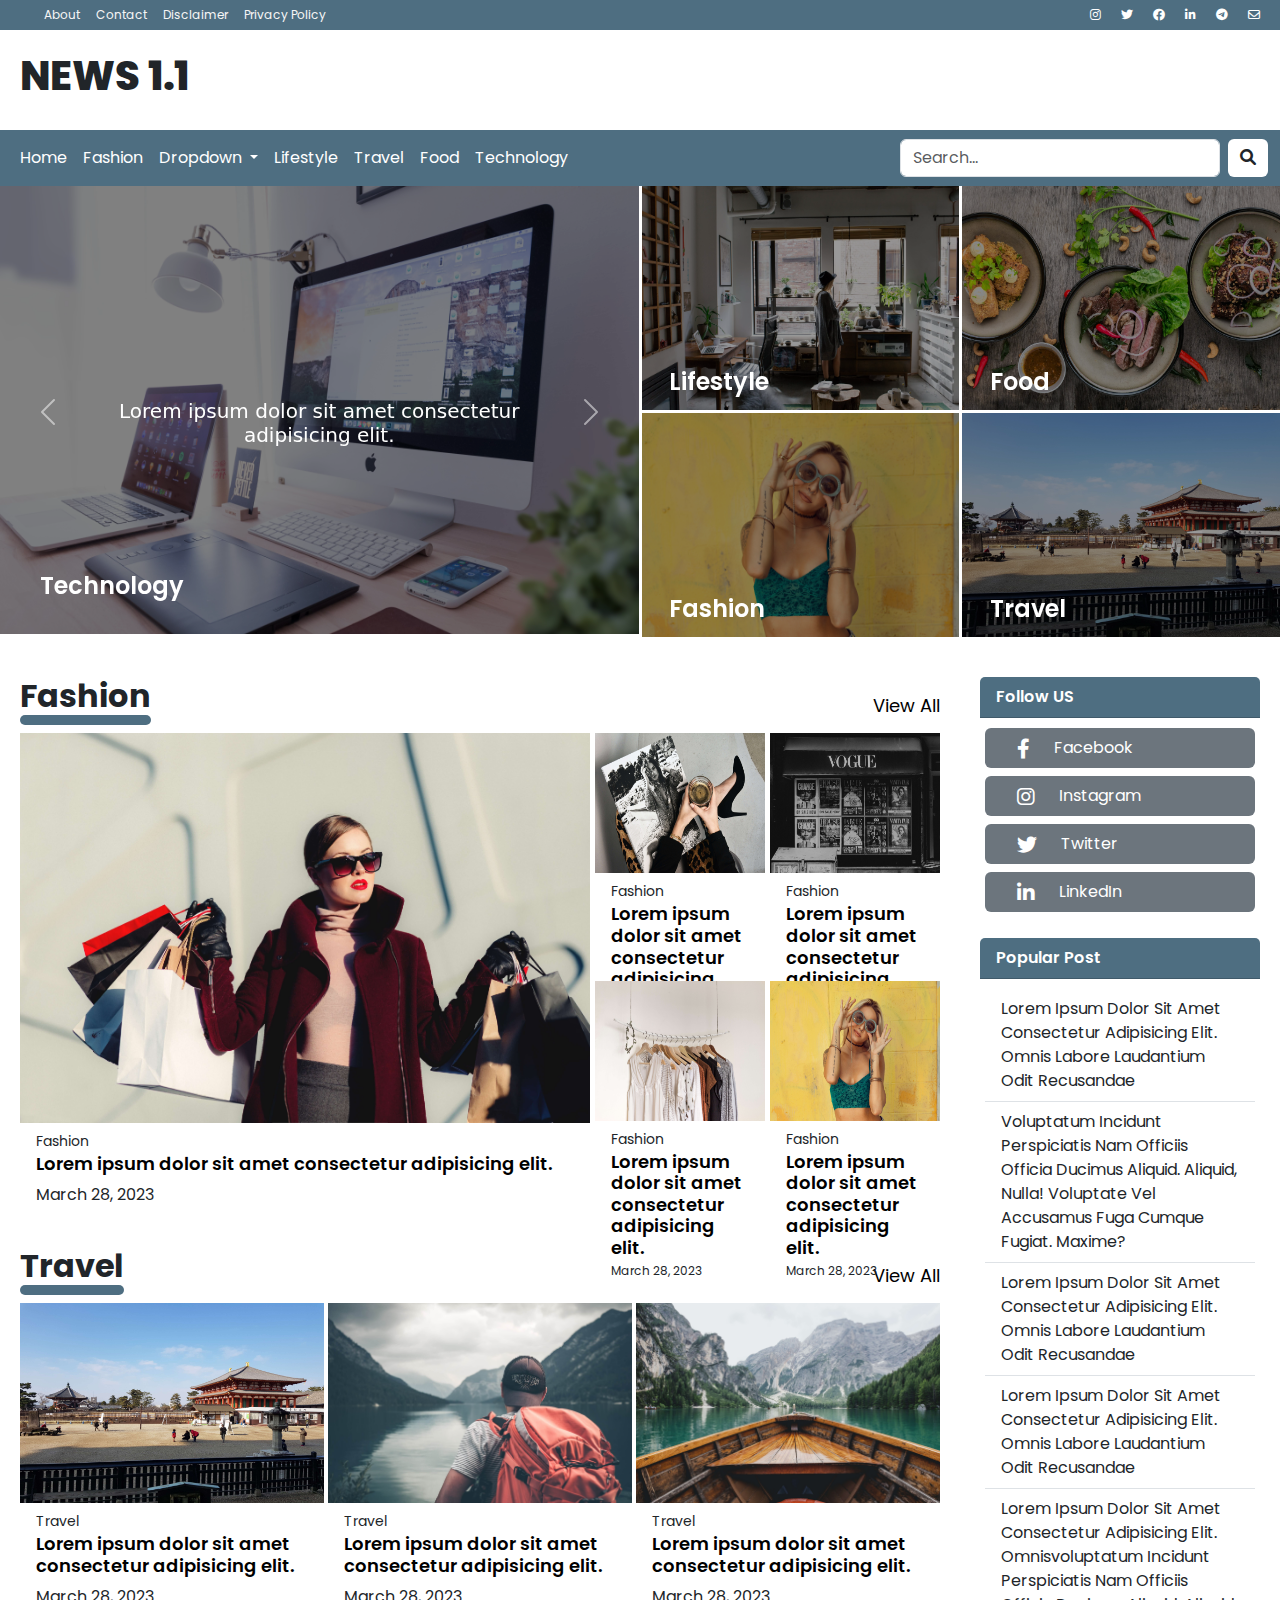
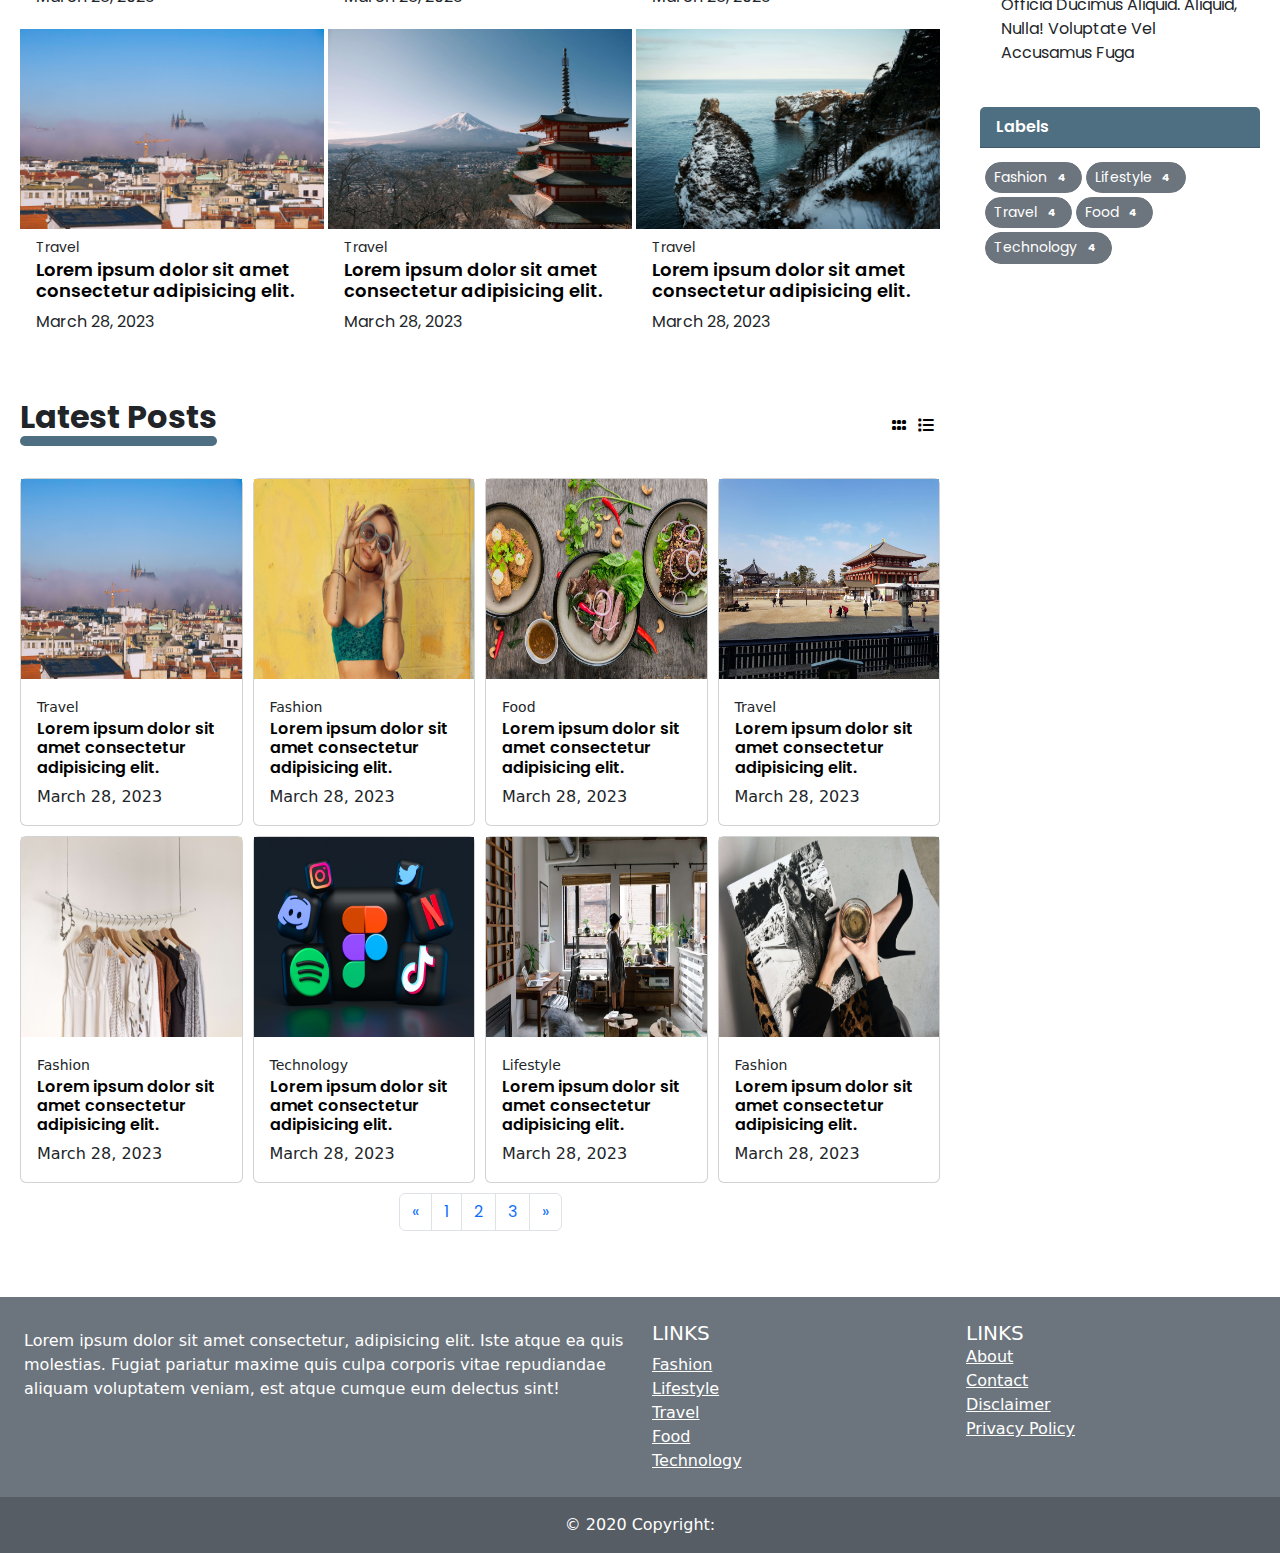
<file: portal-berita/index.html>
<!DOCTYPE html>
<html lang="en">

<head>
    <meta charset="UTF-8">
    <meta http-equiv="X-UA-Compatible" content="IE=edge">
    <meta name="viewport" content="width=device-width, initial-scale=1.0">
    <link rel="stylesheet" href="assets/style/style.css">
    <link rel="stylesheet" href="assets/vendor/bootstrap-5.3.0/css/bootstrap.min.css">
    <link rel="stylesheet" href="assets/vendor/fontawesome/css/all.min.css">
    <link rel="preconnect" href="https://fonts.googleapis.com">
    <link rel="preconnect" href="https://fonts.gstatic.com" crossorigin>
    <link href="https://fonts.googleapis.com/css2?family=Open+Sans&family=Poppins:wght@400;600;800&display=swap"
        rel="stylesheet">
    <title>News 1.1</title>
</head>

<body>
    <header>
        <nav class="nav-1">
            <div class="d-flex">
                <div id="time-zone"></div>
                <a class="ms-4" href="pages/about.html">About</a>
                <a class="ms-3" href="">Contact</a>
                <a class="ms-3" href="">Disclaimer</a>
                <a class="ms-3" href="">Privacy Policy</a>
            </div>
            <div class="social-head">
                <a href="#"><i class="fa-brands fa-instagram"></i></a>
                <a href="#"><i class="fa-brands fa-twitter"></i></a>
                <a href="#"><i class="fa-brands fa-facebook"></i></a>
                <a href="#"><i class="fa-brands fa-linkedin-in"></i></a>
                <a href="#"><i class="fa-brands fa-telegram"></i></a>
                <a href="#"><i class="fa-regular fa-envelope"></i></a>
            </div>
        </nav>
        <nav class="nav-2">
            <h1>NEWS 1.1</h1>
        </nav>
        <nav class="navbar navbar-expand-lg nav-3" id="navbar">
            <div class="container-fluid">
                <button class="navbar-toggler" type="button" data-bs-toggle="collapse"
                    data-bs-target="#navbarSupportedContent" aria-controls="navbarSupportedContent"
                    aria-expanded="false" aria-label="Toggle navigation">
                    <span class="navbar-toggler-icon"></span>
                </button>
                <div class="collapse navbar-collapse" id="navbarSupportedContent">
                    <ul class="navbar-nav me-auto mb-2 mb-lg-0">
                        <li class="nav-item">
                            <a class="nav-link" aria-current="page" href="#">Home</a>
                        </li>

                        <li class="nav-item">
                            <a class="nav-link" aria-current="page" href="pages/single-labels.html">Fashion</a>
                        </li>
                        <li class="nav-item dropdown">
                            <a class="nav-link dropdown-toggle" href="#" role="button" data-bs-toggle="dropdown"
                                aria-expanded="false">
                                Dropdown
                            </a>
                            <ul class="dropdown-menu">
                                <li><a class="dropdown-item" href="#">dropdown 1</a></li>
                                <li>
                                    <hr class="dropdown-divider">
                                </li>
                                <li><a class="dropdown-item" href="#">dropdown 2</a></li>
                                <li>
                                    <hr class="dropdown-divider">
                                </li>
                                <li><a class="dropdown-item" href="#">dropdown 3</a></li>
                            </ul>
                        </li>
                        <li class="nav-item">
                            <a class="nav-link" aria-current="page" href="pages/single-labels.html">Lifestyle</a>
                        </li>
                        <li class="nav-item">
                            <a class="nav-link" aria-current="page" href="pages/single-labels.html">Travel</a>
                        </li>
                        <li class="nav-item">
                            <a class="nav-link" aria-current="page" href="pages/single-labels.html">Food</a>
                        </li>
                        <li class="nav-item">
                            <a class="nav-link" aria-current="page" href="pages/single-labels.html">Technology</a>
                        </li>
                    </ul>
                    <form class="d-flex" role="search">
                        <input class="form-control me-2" type="search" placeholder="Search..." aria-label="Search">
                        <button class="btn" type="submit"><i class="fa-solid fa-magnifying-glass"></i></button>
                    </form>
                </div>
            </div>
        </nav>
    </header>

    <main>
        <!-- slider jumbotron -->
        <section class="jumbotron">
            <div id="carouselExampleAutoplaying" class="carousel slide jumbo-1" data-bs-ride="carousel">
                <div class="carousel-inner">
                    <div class="label-caption">Technology</div>
                    <div class="carousel-item active">
                        <img src="assets/image/tech.jpg" class="" alt="...">
                        <div class="carousel-caption d-none d-md-block">
                            <h5>Lorem ipsum dolor sit amet consectetur adipisicing elit.</h5>
                        </div>
                    </div>
                    <div class="carousel-item ">
                        <img src="assets/image/tech-2.jpg" class="" alt="...">
                        <div class="carousel-caption d-none d-md-block">
                            <h5>Lorem ipsum dolor sit amet consectetur adipisicing elit.</h5>
                        </div>
                    </div>
                </div>
                <button class="carousel-control-prev" type="button" data-bs-target="#carouselExampleAutoplaying"
                    data-bs-slide="prev">
                    <span class="carousel-control-prev-icon" aria-hidden="true"></span>
                    <span class="visually-hidden">Previous</span>
                </button>
                <button class="carousel-control-next" type="button" data-bs-target="#carouselExampleAutoplaying"
                    data-bs-slide="next">
                    <span class="carousel-control-next-icon" aria-hidden="true"></span>
                    <span class="visually-hidden">Next</span>
                </button>
            </div>
            <div id="carouselExampleCaptions" class="carousel slide jumbo-2">
                <div class="carousel-inner">
                    <div class="carousel-item active">
                        <img src="assets/image/lifestyle.jpg" class="" alt="...">
                        <div class="carousel-caption d-none d-md-block">
                            <a href="#">Lifestyle</a>
                        </div>
                    </div>
                </div>
            </div>
            <div id="carouselExampleCaptions" class="carousel slide jumbo-3">
                <div class="carousel-inner">
                    <div class="carousel-item active">
                        <img src="assets/image/food.jpg" class="" alt="...">
                        <div class="carousel-caption d-none d-md-block">
                            <a href="#">Food</a>
                        </div>
                    </div>
                </div>
            </div>
            <div id="carouselExampleCaptions" class="carousel slide jumbo-4">
                <div class="carousel-inner">
                    <div class="carousel-item active">
                        <img src="assets/image/fashion/fs-5.jpg" class="" alt="...">
                        <div class="carousel-caption d-none d-md-block">
                            <a href="#">Fashion</a>
                        </div>
                    </div>
                </div>
            </div>
            <div id="carouselExampleCaptions" class="carousel slide jumbo-5">
                <div class="carousel-inner">
                    <div class="carousel-item active">
                        <img src="assets/image/Travel/unsplash-1.jpg" class="" alt="...">
                        <div class="carousel-caption d-none d-md-block">
                            <a href="#">Travel</a>
                        </div>
                    </div>
                </div>
            </div>
        </section>

        <!-- Article & Right Bar -->
        <section class="main-content d-flex justify-content-between w-100">
            <article class="w-100">
                <!-- FASHIN SESSION -->
                <div class="recent-fashion">
                    <div class="d-flex justify-content-between align-items-center ">
                        <h2>Fashion</h2>
                        <a href="pages/single-labels.html" class="text-decoration-none">View All</a>
                    </div>
                    <div class="recent-fashion-content">
                        <div class="card rf-1 ">
                            <a href="pages/artikel.html"><img src="assets/image/fashion/fs-1.jpg" alt="..."></a>
                            <div class="card-body">
                                <small>Fashion</small>
                                <h6 class="card-title"><a href="pages/artikel.html"> Lorem ipsum dolor sit amet
                                        consectetur adipisicing
                                        elit.</a></h6>
                                <p class="card-text">March 28, 2023</p>
                            </div>
                        </div>
                        <div class="card rf-2 ">
                            <a href="pages/artikel.html"><img src="assets/image/fashion/fs-2.jpg" alt="..."></a>
                            <div class="card-body">
                                <small>Fashion</small>
                                <h6 class="card-title card-title-faashion"><a href="pages/artikel.html"> Lorem ipsum
                                        dolor sit amet
                                        consectetur adipisicing
                                        elit.</a></h6>
                                <p class="card-text">March 28, 2023</p>
                            </div>
                        </div>
                        <div class="card rf-3 ">
                            <a href="pages/artikel.html"><img src="assets/image/fashion/fs-3.jpg" alt="..."></a>
                            <div class="card-body">
                                <small>Fashion</small>
                                <h6 class="card-title card-title-faashion"><a href="pages/artikel.html"> Lorem ipsum
                                        dolor sit amet
                                        consectetur adipisicing
                                        elit.</a></h6>
                                <p class="card-text">March 28, 2023</p>
                            </div>
                        </div>
                        <div class="card rf-4 ">
                            <a href="pages/artikel.html"><img src="assets/image/fashion/fs-4.jpg" alt="..."></a>
                            <div class="card-body">
                                <small>Fashion</small>
                                <h6 class="card-title card-title-faashion"><a href="pages/artikel.html"> Lorem ipsum
                                        dolor sit amet
                                        consectetur adipisicing
                                        elit.</a></h6>
                                <p class="card-text">March 28, 2023</p>
                            </div>
                        </div>
                        <div class="card rf-5 ">
                            <a href="pages/artikel.html"><img src="assets/image/fashion/fs-5.jpg" alt="..."></a>
                            <div class="card-body">
                                <small>Fashion</small>
                                <h6 class="card-title card-title-faashion"><a href="pages/artikel.html"> Lorem ipsum
                                        dolor sit amet
                                        consectetur adipisicing
                                        elit.</a></h6>
                                <p class="card-text">March 28, 2023</p>
                            </div>
                        </div>
                    </div>
                </div>

                <!-- TRAVEL SESSION -->
                <div class="recent-travel mt-4">
                    <div class="d-flex justify-content-between align-items-center">
                        <h2>Travel</h2>
                        <a href="pages/single-labels.html" class="align-items-center text-decoration-none">View All</a>
                    </div>
                    <div class="recent-travel-content">
                        <div class="card rt-1 ">
                            <a href="pages/artikel.html"><img src="assets/image/Travel/unsplash-1.jpg" alt="..."></a>
                            <div class="card-body">
                                <small>Travel</small>
                                <h6 class="card-title"><a href="pages/artikel.html"> Lorem ipsum dolor sit amet
                                        consectetur adipisicing
                                        elit.</a></h6>
                                <p class="card-text">March 28, 2023</p>
                            </div>
                        </div>
                        <div class="card rt-2 ">
                            <a href="pages/artikel.html"><img src="assets/image/Travel/travel-2.jpg" alt="..."></a>
                            <div class="card-body">
                                <small>Travel</small>
                                <h6 class="card-title"><a href="pages/artikel.html"> Lorem ipsum dolor sit amet
                                        consectetur adipisicing
                                        elit.</a></h6>
                                <p class="card-text">March 28, 2023</p>
                            </div>
                        </div>
                        <div class="card rt-3 ">
                            <a href="pages/artikel.html"><img src="assets/image/Travel/travel-3.jpg" alt="..."></a>
                            <div class="card-body">
                                <small>Travel</small>
                                <h6 class="card-title"><a href="pages/artikel.html"> Lorem ipsum dolor sit amet
                                        consectetur adipisicing
                                        elit.</a></h6>
                                <p class="card-text">March 28, 2023</p>
                            </div>
                        </div>
                        <div class="card rt-4 ">
                            <a href="pages/artikel.html"><img src="assets/image/Travel/travel-4.jpg" alt="..."></a>
                            <div class="card-body">
                                <small>Travel</small>
                                <h6 class="card-title"><a href="pages/artikel.html"> Lorem ipsum dolor sit amet
                                        consectetur adipisicing
                                        elit.</a></h6>
                                <p class="card-text">March 28, 2023</p>
                            </div>
                        </div>
                        <div class="card rt-5 ">
                            <a href="pages/artikel.html"><img src="assets/image/Travel/travel-5.jpg" alt="..."></a>
                            <div class="card-body">
                                <small>Travel</small>
                                <h6 class="card-title"><a href="pages/artikel.html"> Lorem ipsum dolor sit amet
                                        consectetur adipisicing
                                        elit.</a></h6>
                                <p class="card-text">March 28, 2023</p>
                            </div>
                        </div>
                        <div class="card rt-6 ">
                            <a href="pages/artikel.html"><img src="assets/image/Travel/travel-6.jpg" alt="..."></a>
                            <div class="card-body">
                                <small>Travel</small>
                                <h6 class="card-title"><a href="pages/artikel.html"> Lorem ipsum dolor sit amet
                                        consectetur adipisicing
                                        elit.</a></h6>
                                <p class="card-text">March 28, 2023</p>
                            </div>
                        </div>
                    </div>
                </div>

                <!-- LATEST POSTS SESSION -->
                <div class="d-flex justify-content-between mt-5 latest">
                    <h2 class="text-capitalize">Latest Posts</h2>
                    <div class="btn-group" role="group" aria-label="Basic outlined example">
                        <button type="button" class=" btn-sm" id="grid"><i class="fa-solid fa-grip"></i></button>
                        <button type="button" class=" btn-sm" id="list"><i class="fa-solid fa-list"></i></button>
                    </div>
                </div>
                <div class="content-article pt-4 grid" id="content-articles">
                    <div class="card card-article ">
                        <a href="pages/artikel.html"><img src="assets/image/Travel/travel-4.jpg" alt="..."
                                class="img-fluid"></a>
                        <div class="card-body">
                            <small>Travel</small>
                            <h6 class="card-title"><a href="pages/artikel.html"> Lorem ipsum dolor sit amet consectetur
                                    adipisicing
                                    elit.</a></h6>
                            <p class="card-text">March 28, 2023</p>
                        </div>
                    </div>
                    <div class="card card-article ">
                        <a href="pages/artikel.html"><img src="assets/image/fashion/fs-5.jpg" alt="..."></a>
                        <div class="card-body">
                            <small>Fashion</small>
                            <h6 class="card-title"><a href="pages/artikel.html"> Lorem ipsum dolor sit amet consectetur
                                    adipisicing
                                    elit.</a></h6>
                            <p class="card-text">March 28, 2023</p>
                        </div>
                    </div>
                    <div class="card card-article ">
                        <a href="pages/artikel.html"><img src="assets/image/food.jpg" alt="..."></a>
                        <div class="card-body">
                            <small>Food</small>
                            <h6 class="card-title"><a href="pages/artikel.html"> Lorem ipsum dolor sit amet consectetur
                                    adipisicing
                                    elit.</a></h6>
                            <p class="card-text">March 28, 2023</p>
                        </div>
                    </div>
                    <div class="card card-article ">
                        <a href="pages/artikel.html"><img src="assets/image/Travel/unsplash-1.jpg" alt="..."></a>
                        <div class="card-body">
                            <small>Travel</small>
                            <h6 class="card-title"><a href="pages/artikel.html"> Lorem ipsum dolor sit amet consectetur
                                    adipisicing
                                    elit.</a></h6>
                            <p class="card-text">March 28, 2023</p>
                        </div>
                    </div>
                    <div class="card card-article ">
                        <a href="pages/artikel.html"><img src="assets/image/fashion/fs-3.jpg" alt="..."></a>
                        <div class="card-body">
                            <small>Fashion</small>
                            <h6 class="card-title"><a href="pages/artikel.html"> Lorem ipsum dolor sit amet consectetur
                                    adipisicing
                                    elit.</a></h6>
                            <p class="card-text">March 28, 2023</p>
                        </div>
                    </div>
                    <div class="card card-article ">
                        <a href="pages/artikel.html"><img src="assets/image/tech-2.jpg" alt="..."></a>
                        <div class="card-body">
                            <small>Technology</small>
                            <h6 class="card-title"><a href="pages/artikel.html"> Lorem ipsum dolor sit amet consectetur
                                    adipisicing
                                    elit.</a></h6>
                            <p class="card-text">March 28, 2023</p>
                        </div>
                    </div>
                    <div class="card card-article ">
                        <a href="pages/artikel.html"><img src="assets/image/lifestyle.jpg" alt="..."></a>
                        <div class="card-body">
                            <small>Lifestyle</small>
                            <h6 class="card-title"><a href="pages/artikel.html"> Lorem ipsum dolor sit amet consectetur
                                    adipisicing
                                    elit.</a></h6>
                            <p class="card-text">March 28, 2023</p>
                        </div>
                    </div>
                    <div class="card card-article ">
                        <a href="pages/artikel.html"><img src="assets/image/fashion/fs-2.jpg" alt="..."></a>
                        <div class="card-body">
                            <small>Fashion</small>
                            <h6 class="card-title"><a href="pages/artikel.html"> Lorem ipsum dolor sit amet consectetur
                                    adipisicing
                                    elit.</a></h6>
                            <p class="card-text">March 28, 2023</p>
                        </div>
                    </div>
                </div>
                <nav aria-label="Page navigation example">
                    <ul class="pagination justify-content-center">
                        <li class="page-item">
                            <a class="page-link" href="#" aria-label="Previous">
                                <span aria-hidden="true">&laquo;</span>
                            </a>
                        </li>
                        <li class="page-item"><a class="page-link" href="#">1</a></li>
                        <li class="page-item"><a class="page-link" href="#">2</a></li>
                        <li class="page-item"><a class="page-link" href="#">3</a></li>
                        <li class="page-item">
                            <a class="page-link" href="#" aria-label="Next">
                                <span aria-hidden="true">&raquo;</span>
                            </a>
                        </li>
                    </ul>
                </nav>

            </article>
            <aside class="popular">
                <!-- follow us -->
                <div class="card follow-us mb-3">
                    <div class="card-header">Follow US</div>
                    <div class="card-body">
                        <a href="#"
                            class="d-flex align-items-center g-4 w-100 p-2 bg-secondary rounded text-decoration-none text-white">
                            <i class="fa-brands fa-facebook-f fa-lg mx-4"></i>
                            <span class="align-items-center">Facebook</span>
                        </a>
                        <a href="#"
                            class="d-flex align-items-center g-4 w-100 p-2 bg-secondary rounded text-decoration-none text-white mt-2">
                            <i class="fa-brands fa-instagram fa-lg mx-4"></i>
                            <span class="align-items-center">Instagram</span>
                        </a>
                        <a href="#"
                            class="d-flex align-items-center g-4 w-100 p-2 bg-secondary rounded text-decoration-none text-white mt-2">
                            <i class="fa-brands fa-twitter fa-lg mx-4"></i>
                            <span class="align-items-center">Twitter</span>
                        </a>
                        <a href="#"
                            class="d-flex align-items-center g-4 w-100 p-2 bg-secondary rounded text-decoration-none text-white mt-2">
                            <i class="fa-brands fa-linkedin-in fa-lg mx-4"></i>
                            <span class="align-items-center">LinkedIn</span>
                        </a>
                    </div>
                </div>
                <!-- popular post -->
                <div class="card">
                    <div class="card-header ">Popular Post</div>
                    <div class="card-body">
                        <div class="list-group list-group-flush">
                            <a href="pages/artikel.html" class="list-group-item list-group-item-action">Lorem ipsum
                                dolor sit amet
                                consectetur
                                adipisicing elit. Omnis labore laudantium odit recusandae</a>
                            <a href="pages/artikel.html" class="list-group-item list-group-item-action">voluptatum
                                incidunt perspiciatis
                                nam officiis
                                officia ducimus
                                aliquid. Aliquid, nulla! Voluptate vel accusamus fuga
                                cumque fugiat. Maxime?</a>
                            <a href="pages/artikel.html" class="list-group-item list-group-item-action">Lorem ipsum
                                dolor sit amet
                                consectetur adipisicing
                                elit. Omnis
                                labore laudantium odit recusandae</a>
                            <a href="pages/artikel.html" class="list-group-item list-group-item-action">Lorem ipsum
                                dolor sit amet
                                consectetur
                                adipisicing
                                elit. Omnis
                                labore laudantium odit recusandae</a>
                            <a href="pages/artikel.html" class="list-group-item list-group-item-action">Lorem ipsum
                                dolor sit amet
                                consectetur
                                adipisicing
                                elit. Omnisvoluptatum incidunt perspiciatis nam officiis
                                officia ducimus
                                aliquid. Aliquid, nulla! Voluptate vel accusamus fuga</a>
                        </div>
                    </div>
                </div>
                <!-- labels -->
                <div class="card card-label mt-4">
                    <div class="card-header ">Labels</div>
                    <div class="card-body m-0">
                        <a href="pages/single-labels.html" type="button"
                            class="btn btn-sm rounded-pill btn-secondary mt-1">
                            Fashion <span class="badge text-bg-secondary">4</span>
                        </a>
                        <a href="pages/single-labels.html" type="button"
                            class="btn btn-sm rounded-pill btn-secondary mt-1">
                            Lifestyle <span class="badge text-bg-secondary">4</span>
                        </a>
                        <a href="pages/single-labels.html" type="button"
                            class="btn btn-sm rounded-pill btn-secondary mt-1">
                            Travel <span class="badge text-bg-secondary">4</span>
                        </a>
                        <a href="pages/single-labels.html" type="button"
                            class="btn btn-sm rounded-pill btn-secondary mt-1">
                            Food <span class="badge text-bg-secondary">4</span>
                        </a>
                        <a href="pages/single-labels.html" type="button"
                            class="btn btn-sm rounded-pill btn-secondary mt-1">
                            Technology <span class="badge text-bg-secondary">4</span>
                        </a>
                    </div>
                </div>
            </aside>
        </section>
    </main>

    <!-- back to top button -->
    <button id="btn-back-to-top"><i class="fa-solid fa-chevron-up"></i></button>

    <!-- Footer -->
    <footer class="bg-secondary text-white text-center text-md-start">
        <!-- Grid container -->
        <div class="p-4">
            <!--Grid row-->
            <div class="row">
                <!--Grid column-->
                <div class="col-lg-6 col-md-12 mb-4 mb-md-0">
                    <h5 class="text-uppercase footer-content"></h5>

                    <p>
                        Lorem ipsum dolor sit amet consectetur, adipisicing elit. Iste atque ea quis
                        molestias. Fugiat pariatur maxime quis culpa corporis vitae repudiandae
                        aliquam voluptatem veniam, est atque cumque eum delectus sint!
                    </p>
                </div>
                <!--Grid column-->

                <!--Grid column-->
                <div class="col-lg-3 col-md-6 mb-4 mb-md-0">
                    <h5 class="text-uppercase">Links</h5>

                    <ul class="list-unstyled mb-0">
                        <li>
                            <a href="#!" class="text-white">Fashion</a>
                        </li>
                        <li>
                            <a href="#!" class="text-white">Lifestyle</a>
                        </li>
                        <li>
                            <a href="#!" class="text-white">Travel</a>
                        </li>
                        <li>
                            <a href="#!" class="text-white">Food</a>
                        </li>
                        <li>
                            <a href="#!" class="text-white">Technology</a>
                        </li>
                    </ul>
                </div>
                <!--Grid column-->

                <!--Grid column-->
                <div class="col-lg-3 col-md-6 mb-4 mb-md-0">
                    <h5 class="text-uppercase mb-0">Links</h5>

                    <ul class="list-unstyled">
                        <li>
                            <a href="#!" class="text-white">About</a>
                        </li>
                        <li>
                            <a href="#!" class="text-white">Contact</a>
                        </li>
                        <li>
                            <a href="#!" class="text-white">Disclaimer</a>
                        </li>
                        <li>
                            <a href="#!" class="text-white">Privacy Policy</a>
                        </li>
                    </ul>
                </div>
                <!--Grid column-->
            </div>
            <!--Grid row-->
        </div>
        <!-- Grid container -->

        <!-- Copyright -->
        <div class="text-center p-3" style="background-color: rgba(0, 0, 0, 0.2);">
            © 2020 Copyright:
            <a class="text-white copyright" href="#"></a>
        </div>
        <!-- Copyright -->
    </footer>
    <!-- Footer -->

    <script src="https://code.jquery.com/jquery-3.6.4.min.js"
        integrity="sha256-oP6HI9z1XaZNBrJURtCoUT5SUnxFr8s3BzRl+cbzUq8=" crossorigin="anonymous"></script>
    <script src="assets/vendor/bootstrap-5.3.0/js/bootstrap.bundle.js"></script>
    <script src="assets/script/script.js"></script>
</body>

</html>
</file>
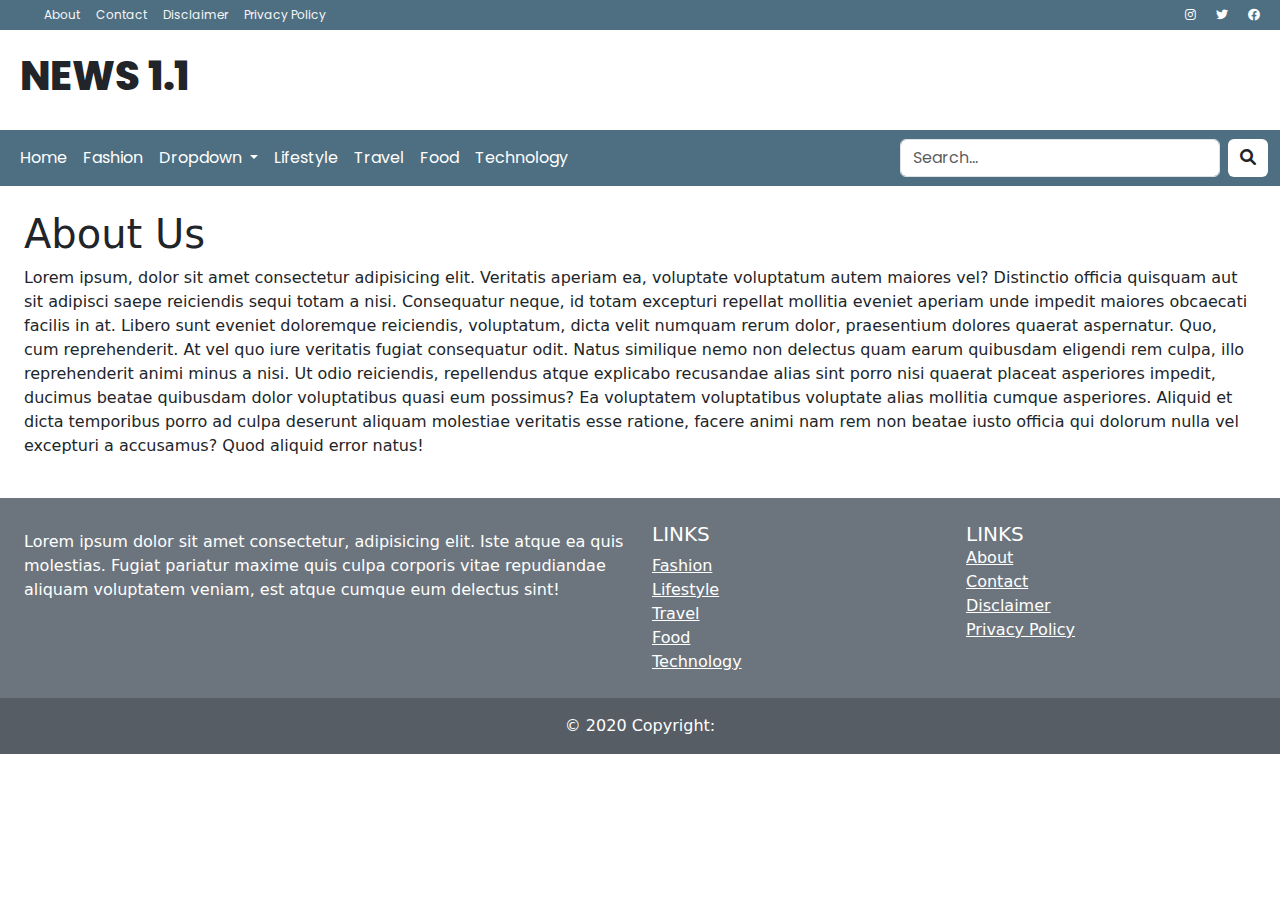
<file: portal-berita/pages/about.html>
<!DOCTYPE html>
<html lang="en">

<head>
    <meta charset="UTF-8">
    <meta http-equiv="X-UA-Compatible" content="IE=edge">
    <meta name="viewport" content="width=device-width, initial-scale=1.0">
    <link rel="stylesheet" href="../assets/style/style.css">
    <link rel="stylesheet" href="../assets/vendor/bootstrap-5.3.0/css/bootstrap.min.css">
    <link rel="stylesheet" href="../assets/vendor/fontawesome/css/all.min.css">
    <link rel="preconnect" href="https://fonts.googleapis.com">
    <link rel="preconnect" href="https://fonts.gstatic.com" crossorigin>
    <link href="https://fonts.googleapis.com/css2?family=Open+Sans&family=Poppins:wght@400;600;800&display=swap"
        rel="stylesheet">
    <title>News 1.1</title>
</head>

<body>
    <header>
        <nav class="nav-1">
            <div class="d-flex">
                <div id="time-zone"></div>
                <a class="ms-4" href="about.html">About</a>
                <a class="ms-3" href="">Contact</a>
                <a class="ms-3" href="">Disclaimer</a>
                <a class="ms-3" href="">Privacy Policy</a>
            </div>
            <div class="social-head">
                <a href="#"><i class="fa-brands fa-instagram"></i></a>
                <a href="#"><i class="fa-brands fa-twitter"></i></a>
                <a href="#"><i class="fa-brands fa-facebook"></i></a>
            </div>
        </nav>
        <nav class="nav-2">
            <h1>NEWS 1.1</h1>
        </nav>
        <nav class="navbar navbar-expand-lg nav-3" id="navbar">
            <div class="container-fluid">
                <button class="navbar-toggler" type="button" data-bs-toggle="collapse"
                    data-bs-target="#navbarSupportedContent" aria-controls="navbarSupportedContent"
                    aria-expanded="false" aria-label="Toggle navigation">
                    <span class="navbar-toggler-icon"></span>
                </button>
                <div class="collapse navbar-collapse" id="navbarSupportedContent">
                    <ul class="navbar-nav me-auto mb-2 mb-lg-0">
                        <li class="nav-item">
                            <a class="nav-link" aria-current="page" href="../index.html">Home</a>
                        </li>

                        <li class="nav-item">
                            <a class="nav-link" aria-current="page" href="#">Fashion</a>
                        </li>
                        <li class="nav-item dropdown">
                            <a class="nav-link dropdown-toggle" href="#" role="button" data-bs-toggle="dropdown"
                                aria-expanded="false">
                                Dropdown
                            </a>
                            <ul class="dropdown-menu">
                                <li><a class="dropdown-item" href="#">dropdown 1</a></li>
                                <li>
                                    <hr class="dropdown-divider">
                                </li>
                                <li><a class="dropdown-item" href="#">dropdown 2</a></li>
                                <li>
                                    <hr class="dropdown-divider">
                                </li>
                                <li><a class="dropdown-item" href="#">dropdown 3</a></li>
                            </ul>
                        </li>
                        <li class="nav-item">
                            <a class="nav-link" aria-current="page" href="#">Lifestyle</a>
                        </li>
                        <li class="nav-item">
                            <a class="nav-link" aria-current="page" href="#">Travel</a>
                        </li>
                        <li class="nav-item">
                            <a class="nav-link" aria-current="page" href="#">Food</a>
                        </li>
                        <li class="nav-item">
                            <a class="nav-link" aria-current="page" href="#">Technology</a>
                        </li>
                    </ul>
                    <form class="d-flex" role="search">
                        <input class="form-control me-2" type="search" placeholder="Search..." aria-label="Search">
                        <button class="btn" type="submit"><i class="fa-solid fa-magnifying-glass"></i></button>
                    </form>
                </div>
            </div>
        </nav>
    </header>
    <article class="p-lg-4 p-3 m-0 justify-content-center">
        <h1>About Us</h1>
        <p>Lorem ipsum, dolor sit amet consectetur adipisicing elit. Veritatis aperiam ea, voluptate voluptatum
            autem
            maiores vel? Distinctio officia quisquam aut sit adipisci saepe reiciendis sequi totam a nisi.
            Consequatur
            neque, id totam excepturi repellat mollitia eveniet aperiam unde impedit maiores obcaecati facilis
            in at.
            Libero sunt eveniet doloremque reiciendis, voluptatum, dicta velit numquam rerum dolor, praesentium
            dolores
            quaerat aspernatur. Quo, cum reprehenderit. At vel quo iure veritatis fugiat consequatur odit. Natus
            similique nemo non delectus quam earum quibusdam eligendi rem culpa, illo reprehenderit animi minus
            a nisi.
            Ut odio reiciendis, repellendus atque explicabo recusandae alias sint porro nisi quaerat placeat
            asperiores
            impedit, ducimus beatae quibusdam dolor voluptatibus quasi eum possimus? Ea voluptatem voluptatibus
            voluptate alias mollitia cumque asperiores. Aliquid et dicta temporibus porro ad culpa deserunt
            aliquam
            molestiae veritatis esse ratione, facere animi nam rem non beatae iusto officia qui dolorum nulla
            vel
            excepturi a accusamus? Quod aliquid error natus!</p>
        </div>

    </article>

    <!-- back to top button -->
    <button id="btn-back-to-top"><i class="fa-solid fa-chevron-up"></i></button>

    <!-- Footer -->
    <footer class="bg-secondary text-white text-center text-md-start">
        <!-- Grid container -->
        <div class="p-4">
            <!--Grid row-->
            <div class="row">
                <!--Grid column-->
                <div class="col-lg-6 col-md-12 mb-4 mb-md-0">
                    <h5 class="text-uppercase footer-content"></h5>

                    <p>
                        Lorem ipsum dolor sit amet consectetur, adipisicing elit. Iste atque ea quis
                        molestias. Fugiat pariatur maxime quis culpa corporis vitae repudiandae
                        aliquam voluptatem veniam, est atque cumque eum delectus sint!
                    </p>
                </div>
                <!--Grid column-->

                <!--Grid column-->
                <div class="col-lg-3 col-md-6 mb-4 mb-md-0">
                    <h5 class="text-uppercase">Links</h5>

                    <ul class="list-unstyled mb-0">
                        <li>
                            <a href="#!" class="text-white">Fashion</a>
                        </li>
                        <li>
                            <a href="#!" class="text-white">Lifestyle</a>
                        </li>
                        <li>
                            <a href="#!" class="text-white">Travel</a>
                        </li>
                        <li>
                            <a href="#!" class="text-white">Food</a>
                        </li>
                        <li>
                            <a href="#!" class="text-white">Technology</a>
                        </li>
                    </ul>
                </div>
                <!--Grid column-->

                <!--Grid column-->
                <div class="col-lg-3 col-md-6 mb-4 mb-md-0">
                    <h5 class="text-uppercase mb-0">Links</h5>

                    <ul class="list-unstyled">
                        <li>
                            <a href="#!" class="text-white">About</a>
                        </li>
                        <li>
                            <a href="#!" class="text-white">Contact</a>
                        </li>
                        <li>
                            <a href="#!" class="text-white">Disclaimer</a>
                        </li>
                        <li>
                            <a href="#!" class="text-white">Privacy Policy</a>
                        </li>
                    </ul>
                </div>
                <!--Grid column-->
            </div>
            <!--Grid row-->
        </div>
        <!-- Grid container -->

        <!-- Copyright -->
        <div class="text-center p-3" style="background-color: rgba(0, 0, 0, 0.2);">
            © 2020 Copyright:
            <a class="text-white copyright" href="#"></a>
        </div>
        <!-- Copyright -->
    </footer>
    <!-- Footer -->

    <script src="https://code.jquery.com/jquery-3.6.4.min.js"
        integrity="sha256-oP6HI9z1XaZNBrJURtCoUT5SUnxFr8s3BzRl+cbzUq8=" crossorigin="anonymous"></script>
    <script src="../assets/vendor/bootstrap-5.3.0/js/bootstrap.bundle.js"></script>
    <script src="../assets/script/script.js"></script>
</body>

</html>
</file>
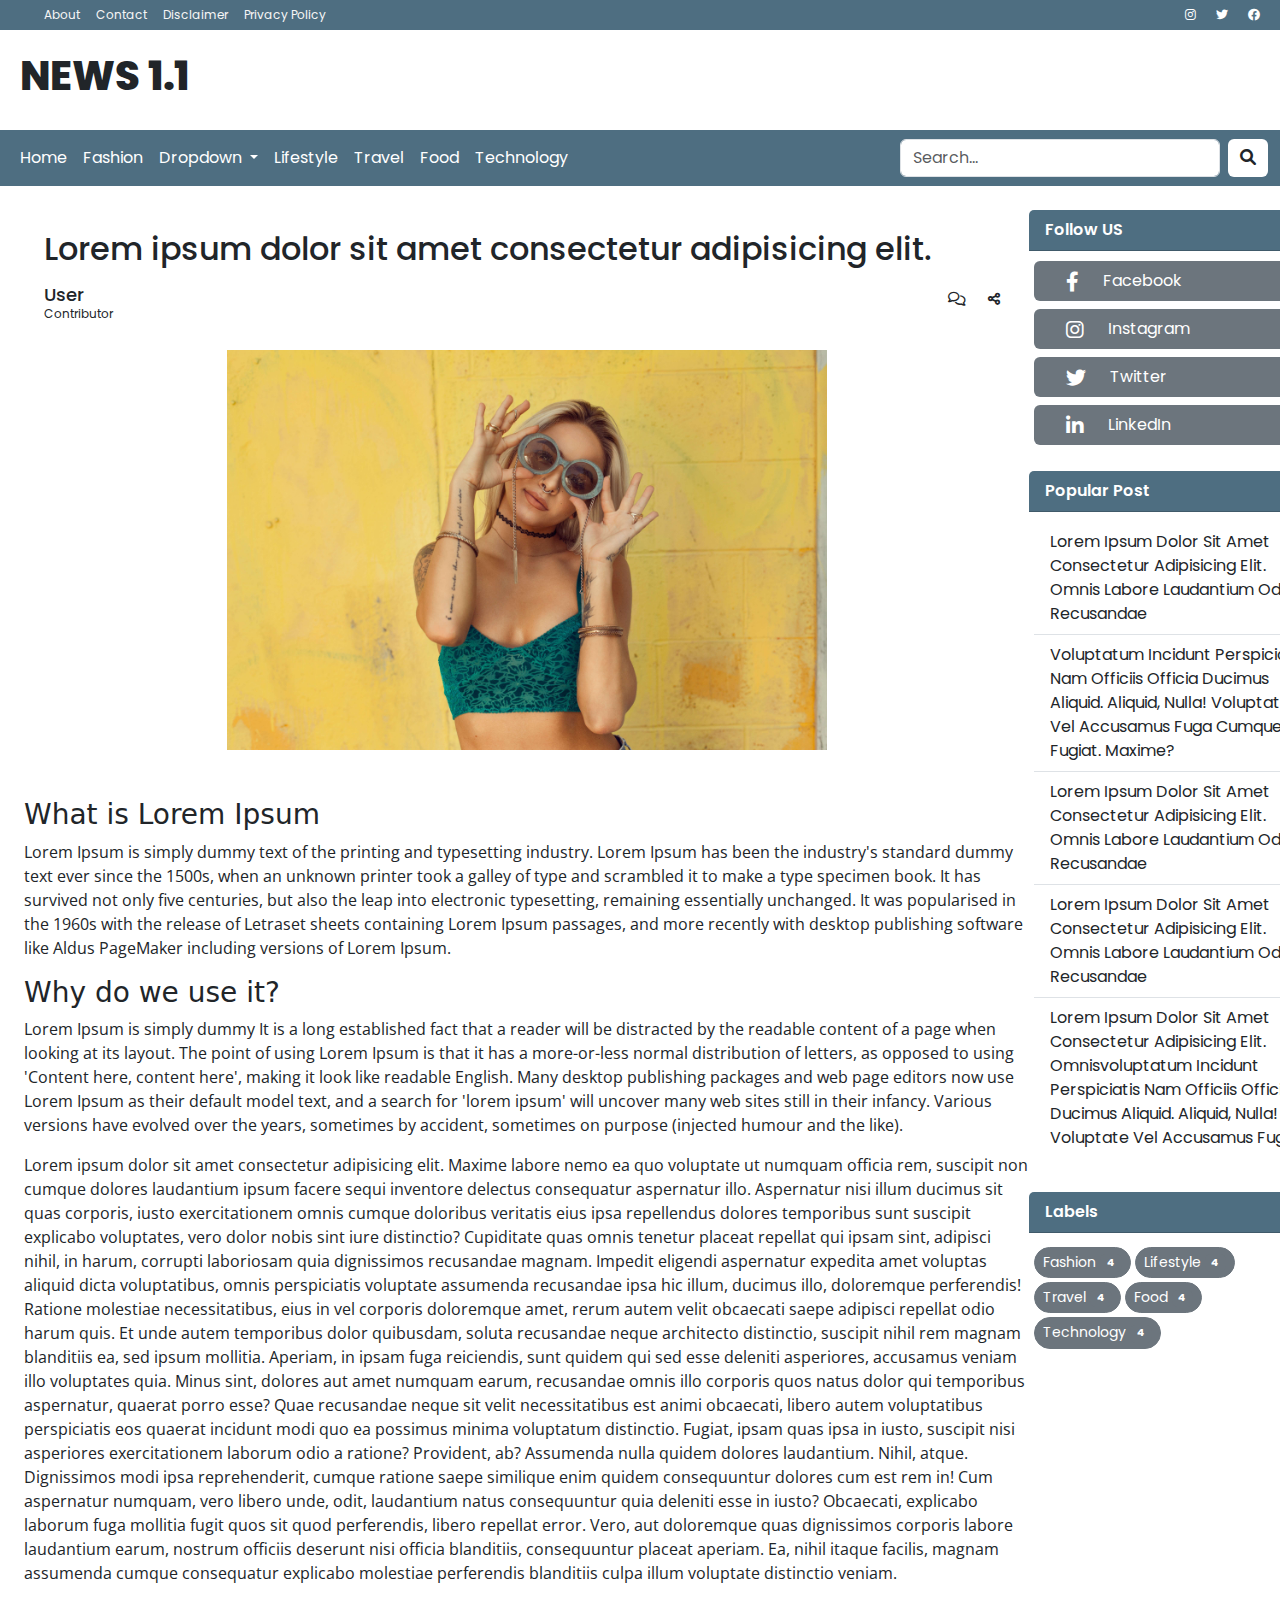
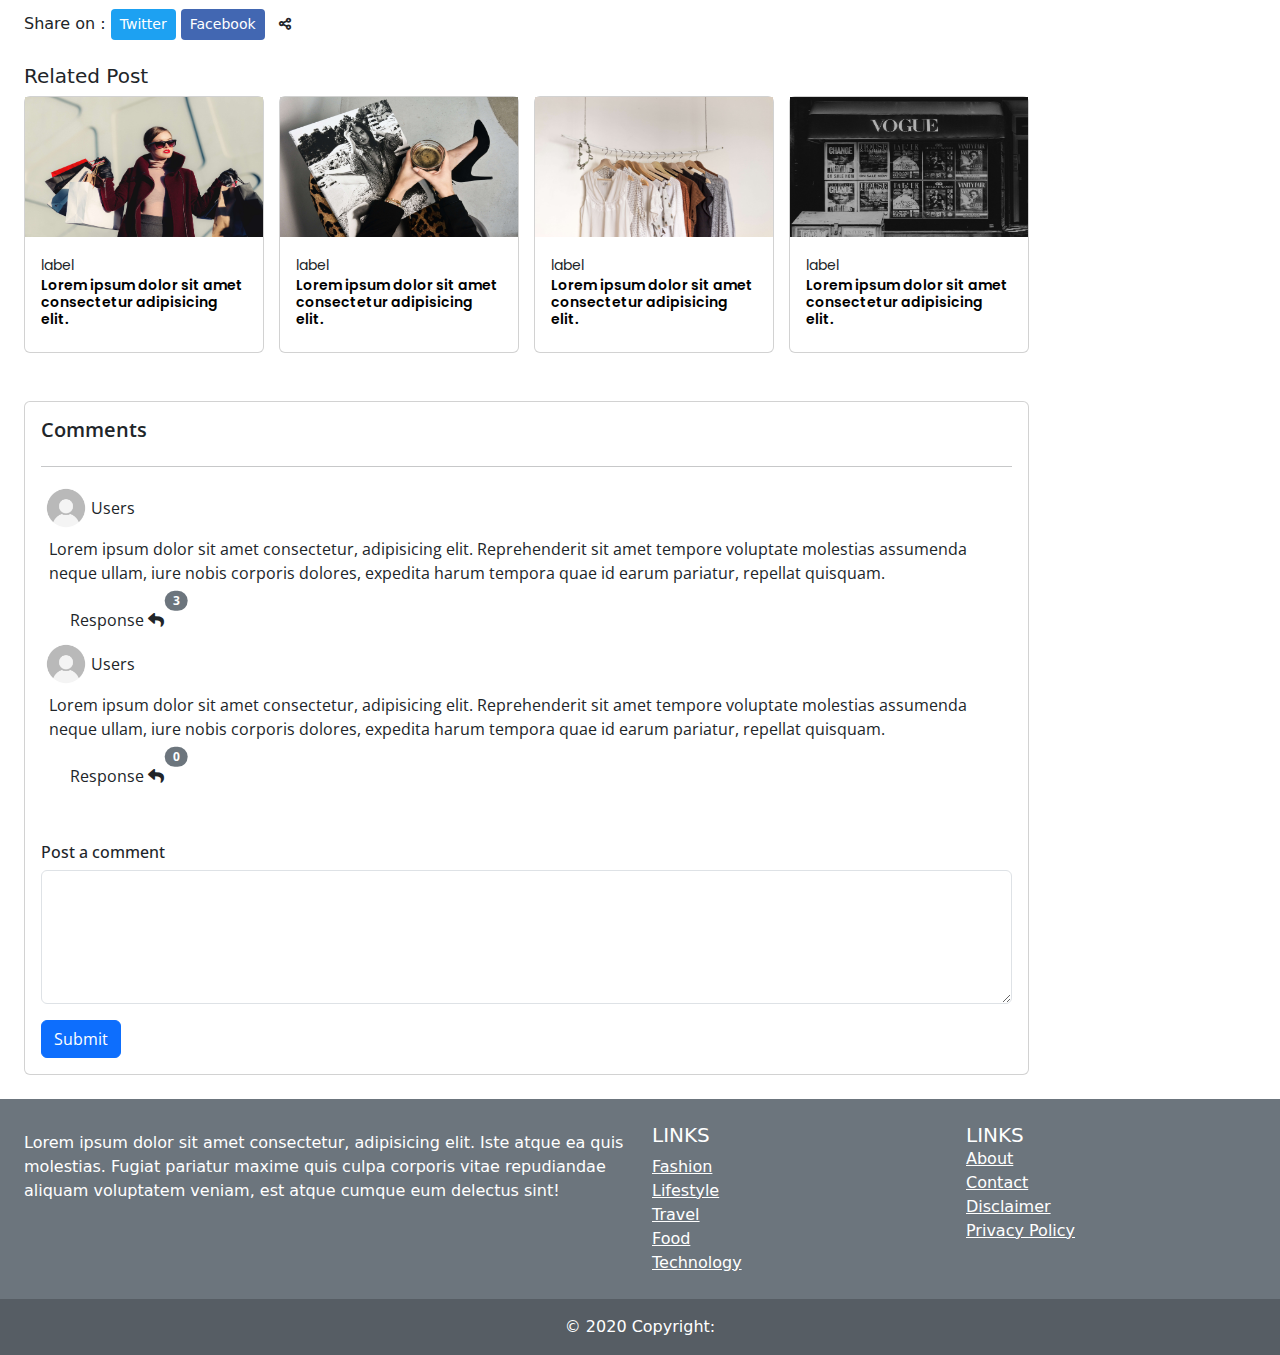
<file: portal-berita/pages/artikel.html>
<!DOCTYPE html>
<html lang="en">

<head>
    <meta charset="UTF-8">
    <meta http-equiv="X-UA-Compatible" content="IE=edge">
    <meta name="viewport" content="width=device-width, initial-scale=1.0">
    <link rel="stylesheet" href="../assets/style/style.css">
    <link rel="stylesheet" href="../assets/vendor/bootstrap-5.3.0/css/bootstrap.min.css">
    <link rel="stylesheet" href="../assets/vendor/fontawesome/css/all.min.css">
    <link rel="preconnect" href="https://fonts.googleapis.com">
    <link rel="preconnect" href="https://fonts.gstatic.com" crossorigin>
    <link href="https://fonts.googleapis.com/css2?family=Open+Sans&family=Poppins:wght@400;600;800&display=swap"
        rel="stylesheet">
    <title>News 1.1</title>
</head>

<body>
    <header>
        <nav class="nav-1">
            <div class="d-flex">
                <div id="time-zone"></div>
                <a class="ms-4" href="about.html">About</a>
                <a class="ms-3" href="">Contact</a>
                <a class="ms-3" href="">Disclaimer</a>
                <a class="ms-3" href="">Privacy Policy</a>
            </div>
            <div class="social-head">
                <a href="#"><i class="fa-brands fa-instagram"></i></a>
                <a href="#"><i class="fa-brands fa-twitter"></i></a>
                <a href="#"><i class="fa-brands fa-facebook"></i></a>
            </div>
        </nav>
        <nav class="nav-2">
            <h1>NEWS 1.1</h1>
        </nav>
        <nav class="navbar navbar-expand-lg nav-3" id="navbar">
            <div class="container-fluid">
                <button class="navbar-toggler" type="button" data-bs-toggle="collapse"
                    data-bs-target="#navbarSupportedContent" aria-controls="navbarSupportedContent"
                    aria-expanded="false" aria-label="Toggle navigation">
                    <span class="navbar-toggler-icon"></span>
                </button>
                <div class="collapse navbar-collapse" id="navbarSupportedContent">
                    <ul class="navbar-nav me-auto mb-2 mb-lg-0">
                        <li class="nav-item">
                            <a class="nav-link" aria-current="page" href="../index.html">Home</a>
                        </li>

                        <li class="nav-item">
                            <a class="nav-link" aria-current="page" href="single-labels.html">Fashion</a>
                        </li>
                        <li class="nav-item dropdown">
                            <a class="nav-link dropdown-toggle" href="#" role="button" data-bs-toggle="dropdown"
                                aria-expanded="false">
                                Dropdown
                            </a>
                            <ul class="dropdown-menu">
                                <li><a class="dropdown-item" href="#">dropdown 1</a></li>
                                <li>
                                    <hr class="dropdown-divider">
                                </li>
                                <li><a class="dropdown-item" href="#">dropdown 2</a></li>
                                <li>
                                    <hr class="dropdown-divider">
                                </li>
                                <li><a class="dropdown-item" href="#">dropdown 3</a></li>
                            </ul>
                        </li>
                        <li class="nav-item">
                            <a class="nav-link" aria-current="page" href="single-labels.html">Lifestyle</a>
                        </li>
                        <li class="nav-item">
                            <a class="nav-link" aria-current="page" href="single-labels.html">Travel</a>
                        </li>
                        <li class="nav-item">
                            <a class="nav-link" aria-current="page" href="single-labels.html">Food</a>
                        </li>
                        <li class="nav-item">
                            <a class="nav-link" aria-current="page" href="single-labels.html">Technology</a>
                        </li>
                    </ul>
                    <form class="d-flex" role="search">
                        <input class="form-control me-2" type="search" placeholder="Search..." aria-label="Search">
                        <button class="btn" type="submit"><i class="fa-solid fa-magnifying-glass"></i></button>
                    </form>
                </div>
            </div>
        </nav>
    </header>
    <section class="main-content-article d-flex justify-content-between w-100 p-4">
        <article class="w-100">
            <div class="article-head">
                <h2 class="judul">Lorem ipsum dolor sit amet consectetur adipisicing elit. </h2>
                <div class="d-flex justify-content-between mt-3">
                    <div class="prof">
                        <h5>User</h5>
                        <p>Contributor</p>
                    </div>
                    <div class="share">
                        <a href="#commentsHeading" class="btn btn-sm"><i class="fa-regular fa-comments"></i></a>
                        <button class="btn btn-sm" data-bs-toggle="modal" data-bs-target="#shareModal"><i
                                class="fa-solid fa-share-nodes"></i></button>
                    </div>
                </div>

            </div>

            <div class="pages-article ">
                <img src="../assets/image/fashion/fs-5.jpg" alt="">
                <div class="mt-5">
                    <h3>What is Lorem Ipsum</h3>
                    <p class="text-break">Lorem Ipsum is simply dummy text of the printing and typesetting industry.
                        Lorem Ipsum has been the industry's standard
                        dummy text ever since the 1500s, when an unknown printer took a galley of type and scrambled it
                        to make a type specimen
                        book. It has survived not only five centuries, but also the leap into electronic typesetting,
                        remaining essentially
                        unchanged. It was popularised in the 1960s with the release of Letraset sheets containing Lorem
                        Ipsum passages, and more
                        recently with desktop publishing software like Aldus PageMaker including versions of Lorem
                        Ipsum.</p>
                    <h3>Why do we use it?</h3>
                    <p class="text-break">Lorem Ipsum is simply dummy It is a long established fact that a reader will
                        be distracted by the readable content of a page when looking at its
                        layout. The point of using Lorem Ipsum is that it has a more-or-less normal distribution of
                        letters, as opposed to using
                        'Content here, content here', making it look like readable English. Many desktop publishing
                        packages and web page
                        editors now use Lorem Ipsum as their default model text, and a search for 'lorem ipsum' will
                        uncover many web sites
                        still in their infancy. Various versions have evolved over the years, sometimes by accident,
                        sometimes on purpose
                        (injected humour and the like).</p>
                    <p class="">Lorem ipsum dolor sit amet consectetur adipisicing elit. Maxime labore nemo ea quo
                        voluptate ut
                        numquam officia rem, suscipit non cumque dolores laudantium ipsum facere sequi inventore
                        delectus consequatur aspernatur illo. Aspernatur nisi illum ducimus sit quas corporis, iusto
                        exercitationem omnis cumque doloribus veritatis eius ipsa repellendus dolores temporibus sunt
                        suscipit explicabo voluptates, vero dolor nobis sint iure distinctio? Cupiditate quas omnis
                        tenetur placeat repellat qui ipsam sint, adipisci nihil, in harum, corrupti laboriosam quia
                        dignissimos recusandae magnam. Impedit eligendi aspernatur expedita amet voluptas aliquid dicta
                        voluptatibus, omnis perspiciatis voluptate assumenda recusandae ipsa hic illum, ducimus illo,
                        doloremque perferendis! Ratione molestiae necessitatibus, eius in vel corporis doloremque amet,
                        rerum autem velit obcaecati saepe adipisci repellat odio harum quis. Et unde autem temporibus
                        dolor quibusdam, soluta recusandae neque architecto distinctio, suscipit nihil rem magnam
                        blanditiis ea, sed ipsum mollitia. Aperiam, in ipsam fuga reiciendis, sunt quidem qui sed esse
                        deleniti asperiores, accusamus veniam illo voluptates quia. Minus sint, dolores aut amet numquam
                        earum, recusandae omnis illo corporis quos natus dolor qui temporibus aspernatur, quaerat porro
                        esse? Quae recusandae neque sit velit necessitatibus est animi obcaecati, libero autem
                        voluptatibus perspiciatis eos quaerat incidunt modi quo ea possimus minima voluptatum
                        distinctio. Fugiat, ipsam quas ipsa in iusto, suscipit nisi asperiores exercitationem laborum
                        odio a ratione? Provident, ab? Assumenda nulla quidem dolores laudantium. Nihil, atque.
                        Dignissimos modi ipsa reprehenderit, cumque ratione saepe similique enim quidem consequuntur
                        dolores cum est rem in! Cum aspernatur numquam, vero libero unde, odit, laudantium natus
                        consequuntur quia deleniti esse in iusto? Obcaecati, explicabo laborum fuga mollitia fugit quos
                        sit quod perferendis, libero repellat error. Vero, aut doloremque quas dignissimos corporis
                        labore laudantium earum, nostrum officiis deserunt nisi officia blanditiis, consequuntur placeat
                        aperiam. Ea, nihil itaque facilis, magnam assumenda cumque consequatur explicabo molestiae
                        perferendis blanditiis culpa illum voluptate distinctio veniam.</p>
                </div>
            </div>

            <!-- Shared button on bottom -->
            <div class="share-button-bottom mt-4">
                Share on :
                <button type="button" class="btn btn-sm" style="background-color:#1DA1F2; color:white">Twitter</button>
                <button type="button" class="btn btn-sm" style="background-color:#4267B2; color:white">Facebook</button>
                <button class="btn btn-sm" data-bs-toggle="modal" data-bs-target="#shareModal"><i
                        class="fa-solid fa-share-nodes"></i></button>

                <!-- SHARED MODAL  -->
                <div class="modal fade sharemodal" id="shareModal" tabindex="-1" aria-labelledby="exampleModalLabel"
                    aria-hidden="true">
                    <div class="modal-dialog">
                        <div class="modal-content">
                            <div class="modal-header">
                                <h1 class="modal-title fs-5" id="exampleModalLabel">Share On Social Media</h1>
                                <button type="button" class="btn-close" data-bs-dismiss="modal"
                                    aria-label="Close"></button>
                            </div>
                            <div class="modal-body">
                                <div class="d-flex justify-content-start g-4 align-items-center">
                                    <img src="../assets/image/fashion/fs-5.jpg" alt="" class="img-fluid" width="80"
                                        height="80">
                                    <h5 class="mx-2 ">Lorem ipsum dolor sit amet consectetur
                                        adipisicing elit.</h5>
                                </div>
                                <div class="shared row row-cols-1 row-cols-sm-2 row-cols-md-4 mt-4 text-center ">
                                    <a href="#" class="text-black col fs-4"><i class="fa-brands fa-facebook"></i></a>
                                    <a href="#" class="text-black col fs-4"><i class="fa-brands fa-twitter"></i></a>
                                    <a href="#" class="text-black col fs-4"><i class="fa-brands fa-telegram"></i></a>
                                    <a href="#" class="text-black col fs-4"><i class="fa-brands fa-whatsapp"></i></a>
                                    <a href="#" class="text-black col fs-4"><i class="fa-brands fa-pinterest"></i></a>
                                    <a href="#" class="text-black col fs-4"><i class="fa-brands fa-line"></i></a>
                                    <a href="#" class="text-black col fs-4"><i class="fa-regular fa-envelope"></i></a>
                                    <a href="#" class="text-black col fs-4"><i class="fa-brands fa-linkedin"></i></a>
                                </div>
                            </div>
                        </div>
                    </div>
                </div>

            </div>

            <!-- related post -->
            <div class="related mt-4">
                <h5>Related Post</h5>
                <div class="related-content">
                    <div class="card">
                        <a href="#"><img src="../assets/image/fashion/fs-1.jpg" alt="..."></a>
                        <div class="card-body">
                            <small>label</small>
                            <h6 class="card-title related-title"><a href=""> Lorem ipsum dolor sit amet consectetur
                                    adipisicing
                                    elit.</a></h6>
                        </div>
                    </div>
                    <div class="card">
                        <a href="#"><img src="../assets/image/fashion/fs-2.jpg" alt="..."></a>
                        <div class="card-body">
                            <small>label</small>
                            <h6 class="card-title related-title"><a href=""> Lorem ipsum dolor sit amet consectetur
                                    adipisicing
                                    elit.</a></h6>
                        </div>
                    </div>
                    <div class="card">
                        <a href="#"><img src="../assets/image/fashion/fs-3.jpg" alt="..."></a>
                        <div class="card-body">
                            <small>label</small>
                            <h6 class="card-title related-title"><a href=""> Lorem ipsum dolor sit amet consectetur
                                    adipisicing
                                    elit.</a></h6>
                        </div>
                    </div>
                    <div class="card">
                        <a href="#"><img src="../assets/image/fashion/fs-4.jpg" alt="..."></a>
                        <div class="card-body">
                            <small>label</small>
                            <h6 class="card-title related-title"><a href=""> Lorem ipsum dolor sit amet consectetur
                                    adipisicing
                                    elit.</a></h6>
                        </div>
                    </div>
                </div>
            </div>

            <!-- comment box -->
            <div class="comments-box mt-5" id="commentsHeading">
                <!-- <h4>Recent Comments</h4> -->
                <div class="card p-3">
                    <h5>Comments</h5>
                    <hr>
                    <!-- secction comment reply -->
                    <div class="section-users">
                        <div class="head d-flex align-items-center">
                            <img src="../assets/image/profile.jpg" alt="" class="rounded">
                            <span>Users</span>
                        </div>
                        <div class="content">
                            <p class="pt-1 px-2">Lorem ipsum dolor sit amet consectetur, adipisicing elit. Reprehenderit
                                sit
                                amet tempore
                                voluptate molestias assumenda neque ullam, iure nobis corporis dolores, expedita harum
                                tempora quae id earum pariatur, repellat quisquam.</p>

                            <div class="response pt-0 px-3">
                                <button class="btn  position-relative" data-bs-toggle="modal"
                                    data-bs-target="#responseComment">
                                    Response <i class="fa-solid fa-reply"></i>
                                    <span
                                        class="position-absolute top-2 start-100 translate-middle badge rounded-pill bg-secondary ">
                                        3
                                    </span>
                                </button>

                                <!-- Modal Response Comments-->
                                <div class="modal fade" id="responseComment" data-bs-backdrop="static"
                                    data-bs-keyboard="false" tabindex="-1" aria-labelledby="staticBackdropLabel"
                                    aria-hidden="true">
                                    <div class="modal-dialog modal-dialog-scrollable modal-lg">
                                        <div class="modal-content">
                                            <div class="modal-header">
                                                <h1 class="modal-title fs-5" id="exampleModalLabel">DISCUSS</h1>
                                                <button type="button" class="btn-close" data-bs-dismiss="modal"
                                                    aria-label="Close"></button>
                                            </div>
                                            <div class="modal-body">
                                                <div class="card response-box mt-3 p-2">
                                                    <div class="head d-flex align-items-center">
                                                        <img src="../assets/image/profile.jpg" alt="" class="rounded">
                                                        <p>Users</p>
                                                    </div>
                                                    <div class="response-content">
                                                        <p class="pt-1 px-2">Lorem ipsum dolor sit amet consectetur,
                                                            adipisicing elit.
                                                            Reprehenderit
                                                            sit
                                                            amet tempore
                                                            voluptate molestias assumenda neque ullam, iure nobis
                                                            corporis
                                                            dolores, expedita
                                                            harum
                                                            tempora quae id earum pariatur, repellat quisquam.</p>
                                                        <button class="btn"><i
                                                                class="fa-regular fa-comment-dots"></i></button>
                                                    </div>
                                                    <div class="child-response px-4">
                                                        <div class="head d-flex align-items-center">
                                                            <img src="../assets/image/profile.jpg" alt=""
                                                                class="rounded">
                                                            <p>Users</p>
                                                        </div>
                                                        <div class="response-content">
                                                            <p class="pt-1 px-2">Lorem ipsum dolor sit amet consectetur,
                                                                adipisicing elit.
                                                                Reprehenderit
                                                                sit
                                                                amet tempore
                                                                voluptate molestias assumenda neque ullam, iure nobis
                                                                corporis
                                                                dolores, expedita
                                                                harum
                                                                tempora quae id earum pariatur, repellat quisquam.</p>
                                                            <button class="btn"><i
                                                                    class="fa-regular fa-comment-dots"></i></button>
                                                        </div>
                                                    </div>
                                                    <div class="child-response px-4">
                                                        <div class="head d-flex align-items-center">
                                                            <img src="../assets/image/profile.jpg" alt=""
                                                                class="rounded">
                                                            <p>Users</p>
                                                        </div>
                                                        <div class="response-content">
                                                            <p class="pt-1 px-2">Lorem ipsum dolor sit amet consectetur,
                                                                adipisicing elit.
                                                                Reprehenderit
                                                                sit
                                                                amet tempore
                                                                voluptate molestias assumenda neque ullam, iure nobis
                                                                corporis
                                                                dolores, expedita
                                                                harum
                                                                tempora quae id earum pariatur, repellat quisquam.</p>
                                                            <button class="btn"><i
                                                                    class="fa-regular fa-comment-dots"></i></button>
                                                        </div>
                                                    </div>
                                                </div>

                                                <div class="card response-box mt-3 p-2">
                                                    <div class="head d-flex align-items-center">
                                                        <img src="../assets/image/profile.jpg" alt="" class="rounded">
                                                        <p>Users</p>
                                                    </div>
                                                    <div class="response-content">
                                                        <p class="pt-1 px-2">Lorem ipsum dolor sit amet consectetur,
                                                            adipisicing elit.
                                                            Reprehenderit
                                                            sit
                                                            amet tempore
                                                            voluptate molestias assumenda neque ullam, iure nobis
                                                            corporis
                                                            dolores, expedita
                                                            harum
                                                            tempora quae id earum pariatur, repellat quisquam.</p>
                                                        <button class="btn"><i
                                                                class="fa-regular fa-comment-dots"></i></button>
                                                    </div>
                                                </div>
                                                <div class="card response-box mt-3 p-2">
                                                    <div class="head d-flex align-items-center">
                                                        <img src="../assets/image/profile.jpg" alt="" class="rounded">
                                                        <p>Users</p>
                                                    </div>
                                                    <div class="response-content">
                                                        <p class="pt-1 px-2">Lorem ipsum dolor sit amet consectetur,
                                                            adipisicing elit.
                                                            Reprehenderit
                                                            sit
                                                            amet tempore
                                                            voluptate molestias assumenda neque ullam, iure nobis
                                                            corporis
                                                            dolores, expedita
                                                            harum
                                                            tempora quae id earum pariatur, repellat quisquam.</p>
                                                        <button class="btn"><i
                                                                class="fa-regular fa-comment-dots"></i></button>
                                                    </div>
                                                </div>

                                            </div>
                                            <div class="modal-footer">
                                                <button type="button" class="btn btn-primary" data-bs-target="#reply"
                                                    data-bs-toggle="modal">Reply</button>
                                            </div>
                                        </div>
                                    </div>
                                </div>
                                <!-- reply modal -->
                                <div class="modal fade" id="reply" aria-hidden="true"
                                    aria-labelledby="exampleModalToggleLabel2" tabindex="-1">
                                    <div class="modal-dialog modal-dialog-centered">
                                        <div class="modal-content">
                                            <div class="modal-header">
                                                <button type="button" class="btn-close" data-bs-dismiss="modal"
                                                    aria-label="Close"></button>
                                            </div>
                                            <div class="modal-body">
                                                <form>
                                                    <div class="mb-3">
                                                        <label for="">Reply a comment</label>
                                                        <textarea class="form-control" id="exampleFormControlTextarea1"
                                                            rows="5" autofocus></textarea>
                                                    </div>
                                                </form>
                                            </div>
                                            <div class="modal-footer">
                                                <button class="btn btn-primary">Submit</button>
                                                <button class="btn btn-primary" data-bs-target="#responseComment"
                                                    data-bs-toggle="modal">Back</button>
                                            </div>
                                        </div>
                                    </div>
                                </div>
                            </div>
                        </div>
                    </div>

                    <!-- secction comment reply -->
                    <div class="section-users">
                        <div class="head d-flex align-items-center">
                            <img src="../assets/image/profile.jpg" alt="" class="rounded">
                            <span>Users</span>
                        </div>
                        <div class="content">
                            <p class="pt-1 px-2">Lorem ipsum dolor sit amet consectetur, adipisicing elit. Reprehenderit
                                sit
                                amet tempore
                                voluptate molestias assumenda neque ullam, iure nobis corporis dolores, expedita harum
                                tempora quae id earum pariatur, repellat quisquam.</p>

                            <div class="response pt-0 px-3">
                                <button class="btn  position-relative" data-bs-toggle="modal"
                                    data-bs-target="#responseComment2">
                                    Response <i class="fa-solid fa-reply"></i>
                                    <span
                                        class="position-absolute top-2 start-100 translate-middle badge rounded-pill bg-secondary ">
                                        0
                                    </span>
                                </button>

                                <!-- Modal Response Comments-->
                                <div class="modal fade" id="responseComment2" data-bs-backdrop="static"
                                    data-bs-keyboard="false" tabindex="-1" aria-labelledby="staticBackdropLabel"
                                    aria-hidden="true">
                                    <div class="modal-dialog modal-dialog-scrollable modal-lg">
                                        <div class="modal-content">
                                            <div class="modal-header">
                                                <h1 class="modal-title fs-5" id="exampleModalLabel">DISCUSS</h1>
                                                <button type="button" class="btn-close" data-bs-dismiss="modal"
                                                    aria-label="Close"></button>
                                            </div>
                                            <div class="modal-body">
                                                <p><i>No Comments</i></p>
                                            </div>
                                            <div class="modal-footer">
                                                <button type="button" class="btn btn-primary" data-bs-target="#reply2"
                                                    data-bs-toggle="modal">Reply</button>
                                            </div>
                                        </div>
                                    </div>
                                </div>
                                <!-- reply modal -->
                                <div class="modal fade" id="reply2" aria-hidden="true"
                                    aria-labelledby="exampleModalToggleLabel2" tabindex="-1">
                                    <div class="modal-dialog modal-dialog-centered">
                                        <div class="modal-content">
                                            <div class="modal-header">
                                                <button type="button" class="btn-close" data-bs-dismiss="modal"
                                                    aria-label="Close"></button>
                                            </div>
                                            <div class="modal-body">
                                                <form>
                                                    <div class="mb-3">
                                                        <label for="">Reply a comment</label>
                                                        <textarea class="form-control" id="exampleFormControlTextarea1"
                                                            rows="5" autofocus></textarea>
                                                    </div>
                                                </form>
                                            </div>
                                            <div class="modal-footer">
                                                <button class="btn btn-primary">Submit</button>
                                                <button class="btn btn-primary" data-bs-target="#responseComment2"
                                                    data-bs-toggle="modal">Back</button>
                                            </div>
                                        </div>
                                    </div>
                                </div>
                            </div>
                        </div>
                    </div>

                    <div class="post mt-5">
                        <h6>Post a comment</h6>
                        <div class="mb-3">
                            <textarea class="form-control" id="exampleFormControlTextarea1" rows="5"></textarea>
                        </div>
                        <button class="btn btn-primary">Submit</button>
                    </div>
                </div>
            </div>
        </article>

        <aside class="popular">
            <div class="card follow-us mb-3">
                <div class="card-header">Follow US</div>
                <div class="card-body">
                    <a href="#"
                        class="d-flex align-items-center g-4 w-100 p-2 bg-secondary rounded text-decoration-none text-white">
                        <i class="fa-brands fa-facebook-f fa-lg mx-4"></i>
                        <span class="align-items-center">Facebook</span>
                    </a>
                    <a href="#"
                        class="d-flex align-items-center g-4 w-100 p-2 bg-secondary rounded text-decoration-none text-white mt-2">
                        <i class="fa-brands fa-instagram fa-lg mx-4"></i>
                        <span class="align-items-center">Instagram</span>
                    </a>
                    <a href="#"
                        class="d-flex align-items-center g-4 w-100 p-2 bg-secondary rounded text-decoration-none text-white mt-2">
                        <i class="fa-brands fa-twitter fa-lg mx-4"></i>
                        <span class="align-items-center">Twitter</span>
                    </a>
                    <a href="#"
                        class="d-flex align-items-center g-4 w-100 p-2 bg-secondary rounded text-decoration-none text-white mt-2">
                        <i class="fa-brands fa-linkedin-in fa-lg mx-4"></i>
                        <span class="align-items-center">LinkedIn</span>
                    </a>
                </div>
            </div>
            <div class="card">
                <div class="card-header ">Popular Post</div>
                <div class="card-body">
                    <div class="list-group list-group-flush">
                        <a href="artikel.html" class="list-group-item list-group-item-action">Lorem ipsum dolor sit amet
                            consectetur
                            adipisicing elit. Omnis labore laudantium odit recusandae</a>
                        <a href="artikel.html" class="list-group-item list-group-item-action">voluptatum incidunt
                            perspiciatis
                            nam officiis
                            officia ducimus
                            aliquid. Aliquid, nulla! Voluptate vel accusamus fuga
                            cumque fugiat. Maxime?</a>
                        <a href="artikel.html" class="list-group-item list-group-item-action">Lorem ipsum dolor sit amet
                            consectetur adipisicing
                            elit. Omnis
                            labore laudantium odit recusandae</a>
                        <a href="artikel.html" class="list-group-item list-group-item-action">Lorem ipsum dolor sit amet
                            consectetur
                            adipisicing
                            elit. Omnis
                            labore laudantium odit recusandae</a>
                        <a href="artikel.html" class="list-group-item list-group-item-action">Lorem ipsum dolor sit amet
                            consectetur
                            adipisicing
                            elit. Omnisvoluptatum incidunt perspiciatis nam officiis
                            officia ducimus
                            aliquid. Aliquid, nulla! Voluptate vel accusamus fuga</a>
                    </div>
                </div>
            </div>
            <div class="card card-label mt-4">
                <div class="card-header ">Labels</div>
                <div class="card-body m-0">
                    <a href="single-labels.html" type="button" class="btn btn-sm rounded-pill btn-secondary mt-1">
                        Fashion <span class="badge text-bg-secondary">4</span>
                    </a>
                    <a href="single-labels.html" type="button" class="btn btn-sm rounded-pill btn-secondary mt-1">
                        Lifestyle <span class="badge text-bg-secondary">4</span>
                    </a>
                    <a href="single-labels.html" type="button" class="btn btn-sm rounded-pill btn-secondary mt-1">
                        Travel <span class="badge text-bg-secondary">4</span>
                    </a>
                    <a href="single-labels.html" type="button" class="btn btn-sm rounded-pill btn-secondary mt-1">
                        Food <span class="badge text-bg-secondary">4</span>
                    </a>
                    <a href="single-labels.html" type="button" class="btn btn-sm rounded-pill btn-secondary mt-1">
                        Technology <span class="badge text-bg-secondary">4</span>
                    </a>
                </div>
            </div>
        </aside>
    </section>

    <!-- back to top button -->
    <button id="btn-back-to-top"><i class="fa-solid fa-chevron-up"></i></button>

    <!-- Footer -->
    <footer class="bg-secondary text-white text-center text-md-start">
        <!-- Grid container -->
        <div class="p-4">
            <!--Grid row-->
            <div class="row">
                <!--Grid column-->
                <div class="col-lg-6 col-md-12 mb-4 mb-md-0">
                    <h5 class="text-uppercase footer-content"></h5>

                    <p>
                        Lorem ipsum dolor sit amet consectetur, adipisicing elit. Iste atque ea quis
                        molestias. Fugiat pariatur maxime quis culpa corporis vitae repudiandae
                        aliquam voluptatem veniam, est atque cumque eum delectus sint!
                    </p>
                </div>
                <!--Grid column-->

                <!--Grid column-->
                <div class="col-lg-3 col-md-6 mb-4 mb-md-0">
                    <h5 class="text-uppercase">Links</h5>

                    <ul class="list-unstyled mb-0">
                        <li>
                            <a href="#!" class="text-white">Fashion</a>
                        </li>
                        <li>
                            <a href="#!" class="text-white">Lifestyle</a>
                        </li>
                        <li>
                            <a href="#!" class="text-white">Travel</a>
                        </li>
                        <li>
                            <a href="#!" class="text-white">Food</a>
                        </li>
                        <li>
                            <a href="#!" class="text-white">Technology</a>
                        </li>
                    </ul>
                </div>
                <!--Grid column-->

                <!--Grid column-->
                <div class="col-lg-3 col-md-6 mb-4 mb-md-0">
                    <h5 class="text-uppercase mb-0">Links</h5>

                    <ul class="list-unstyled">
                        <li>
                            <a href="#!" class="text-white">About</a>
                        </li>
                        <li>
                            <a href="#!" class="text-white">Contact</a>
                        </li>
                        <li>
                            <a href="#!" class="text-white">Disclaimer</a>
                        </li>
                        <li>
                            <a href="#!" class="text-white">Privacy Policy</a>
                        </li>
                    </ul>
                </div>
                <!--Grid column-->
            </div>
            <!--Grid row-->
        </div>
        <!-- Grid container -->

        <!-- Copyright -->
        <div class="text-center p-3" style="background-color: rgba(0, 0, 0, 0.2);">
            © 2020 Copyright:
            <a class="text-white copyright" href="#"></a>
        </div>
        <!-- Copyright -->
    </footer>
    <!-- Footer -->


    <script src="https://code.jquery.com/jquery-3.6.4.min.js"
        integrity="sha256-oP6HI9z1XaZNBrJURtCoUT5SUnxFr8s3BzRl+cbzUq8=" crossorigin="anonymous"></script>
    <script src="../assets/vendor/bootstrap-5.3.0/js/bootstrap.bundle.js"></script>
    <script src="../assets/script/script.js"></script>
</body>

</html>
</file>
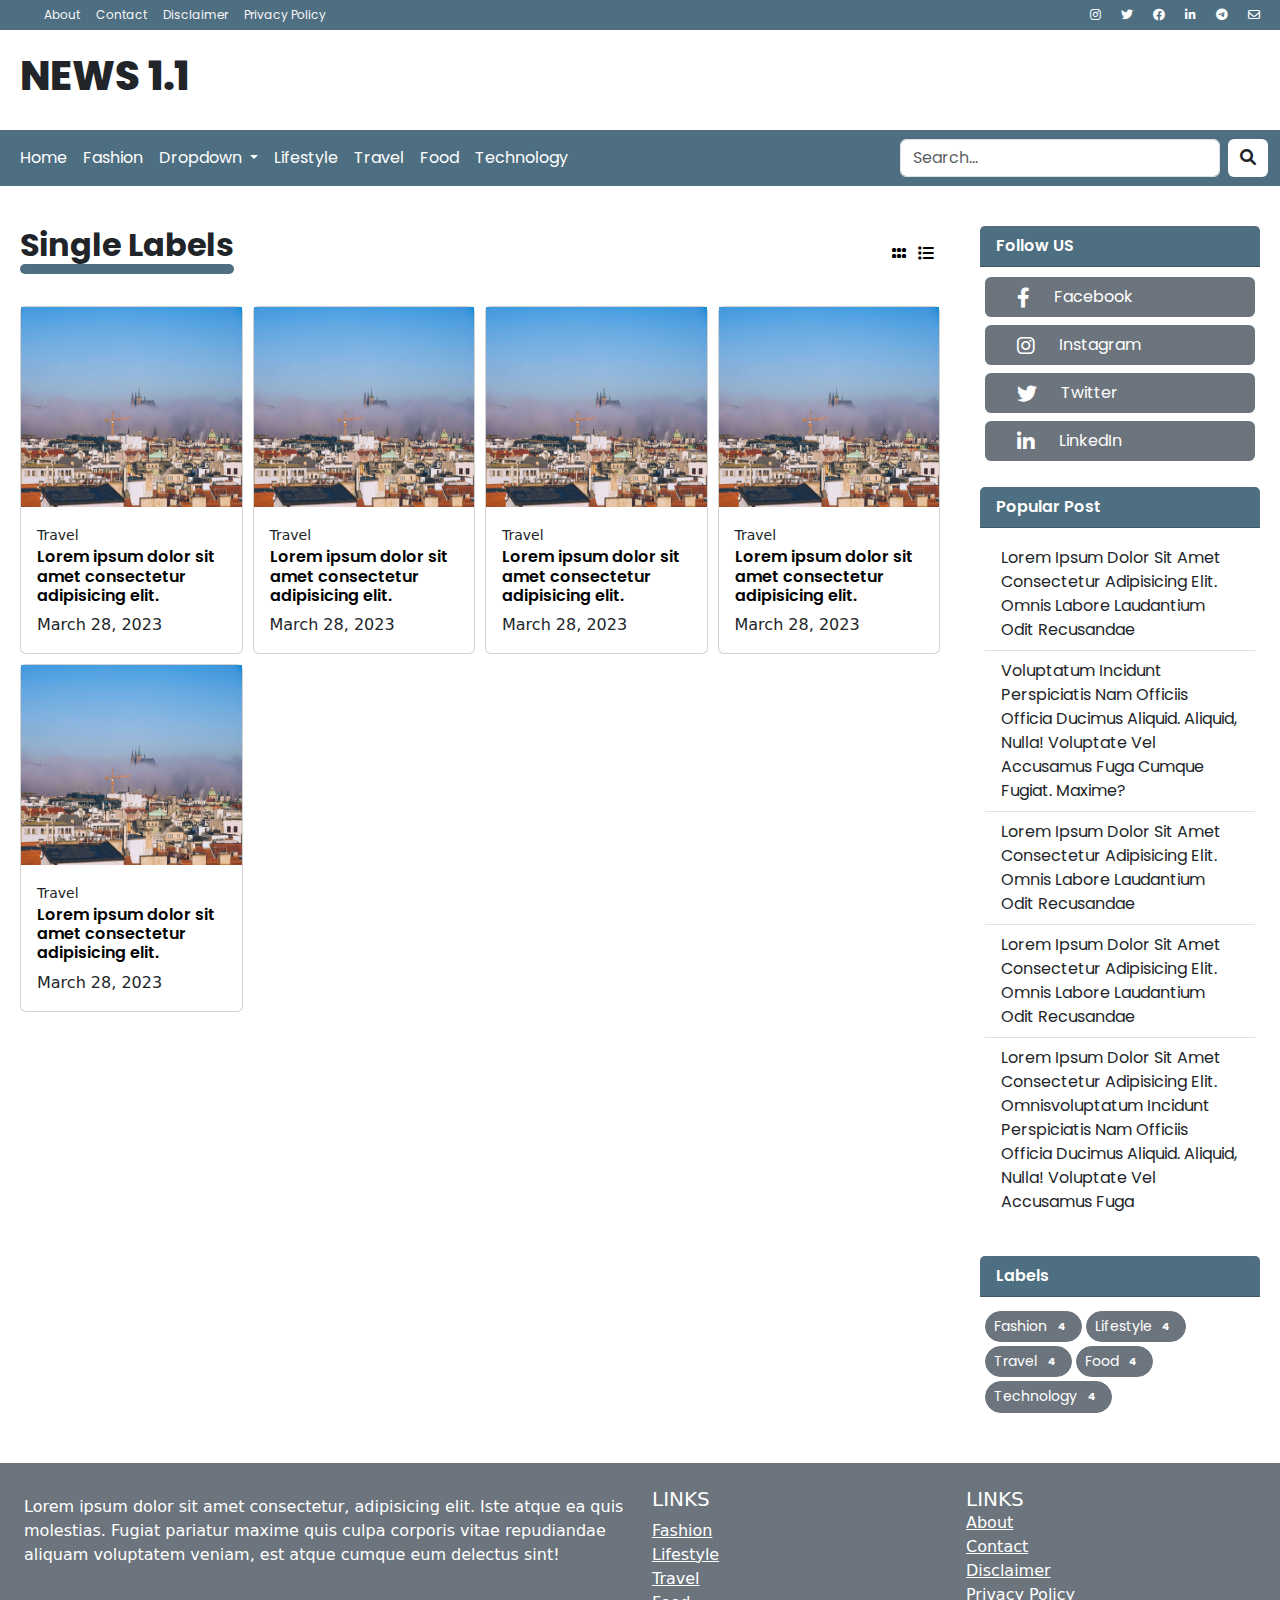
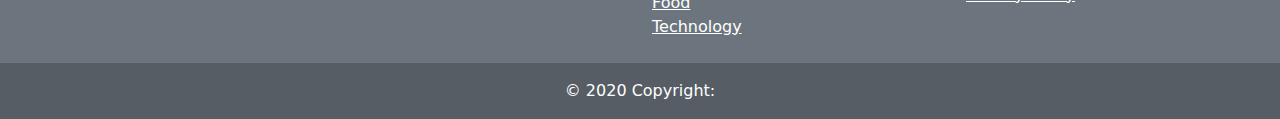
<file: portal-berita/pages/single-labels.html>
<!DOCTYPE html>
<html lang="en">

<head>
    <meta charset="UTF-8">
    <meta http-equiv="X-UA-Compatible" content="IE=edge">
    <meta name="viewport" content="width=device-width, initial-scale=1.0">
    <link rel="stylesheet" href="../assets/style/style.css">
    <link rel="stylesheet" href="../assets/vendor/bootstrap-5.3.0/css/bootstrap.min.css">
    <link rel="stylesheet" href="../assets/vendor/fontawesome/css/all.min.css">
    <link rel="preconnect" href="https://fonts.googleapis.com">
    <link rel="preconnect" href="https://fonts.gstatic.com" crossorigin>
    <link href="https://fonts.googleapis.com/css2?family=Open+Sans&family=Poppins:wght@400;600;800&display=swap"
        rel="stylesheet">
    <title>News 1.1</title>
</head>

<body>
    <header>
        <nav class="nav-1">
            <div class="d-flex">
                <div id="time-zone"></div>
                <a class="ms-4" href="about.html">About</a>
                <a class="ms-3" href="">Contact</a>
                <a class="ms-3" href="">Disclaimer</a>
                <a class="ms-3" href="">Privacy Policy</a>
            </div>
            <div class="social-head">
                <a href="#"><i class="fa-brands fa-instagram"></i></a>
                <a href="#"><i class="fa-brands fa-twitter"></i></a>
                <a href="#"><i class="fa-brands fa-facebook"></i></a>
                <a href="#"><i class="fa-brands fa-linkedin-in"></i></a>
                <a href="#"><i class="fa-brands fa-telegram"></i></a>
                <a href="#"><i class="fa-regular fa-envelope"></i></a>
            </div>
        </nav>
        <nav class="nav-2">
            <h1>NEWS 1.1</h1>
        </nav>
        <nav class="navbar navbar-expand-lg nav-3" id="navbar">
            <div class="container-fluid">
                <button class="navbar-toggler" type="button" data-bs-toggle="collapse"
                    data-bs-target="#navbarSupportedContent" aria-controls="navbarSupportedContent"
                    aria-expanded="false" aria-label="Toggle navigation">
                    <span class="navbar-toggler-icon"></span>
                </button>
                <div class="collapse navbar-collapse" id="navbarSupportedContent">
                    <ul class="navbar-nav me-auto mb-2 mb-lg-0">
                        <li class="nav-item">
                            <a class="nav-link" aria-current="page" href="../index.html">Home</a>
                        </li>

                        <li class="nav-item">
                            <a class="nav-link" aria-current="page" href="single-labels.html">Fashion</a>
                        </li>
                        <li class="nav-item dropdown">
                            <a class="nav-link dropdown-toggle" href="#" role="button" data-bs-toggle="dropdown"
                                aria-expanded="false">
                                Dropdown
                            </a>
                            <ul class="dropdown-menu">
                                <li><a class="dropdown-item" href="#">dropdown 1</a></li>
                                <li>
                                    <hr class="dropdown-divider">
                                </li>
                                <li><a class="dropdown-item" href="#">dropdown 2</a></li>
                                <li>
                                    <hr class="dropdown-divider">
                                </li>
                                <li><a class="dropdown-item" href="#">dropdown 3</a></li>
                            </ul>
                        </li>
                        <li class="nav-item">
                            <a class="nav-link" aria-current="page" href="single-labels.html">Lifestyle</a>
                        </li>
                        <li class="nav-item">
                            <a class="nav-link" aria-current="page" href="single-labels.html">Travel</a>
                        </li>
                        <li class="nav-item">
                            <a class="nav-link" aria-current="page" href="single-labels.html">Food</a>
                        </li>
                        <li class="nav-item">
                            <a class="nav-link" aria-current="page" href="single-labels.html">Technology</a>
                        </li>
                    </ul>
                    <form class="d-flex" role="search">
                        <input class="form-control me-2" type="search" placeholder="Search..." aria-label="Search">
                        <button class="btn" type="submit"><i class="fa-solid fa-magnifying-glass"></i></button>
                    </form>
                </div>
            </div>
        </nav>
    </header>

    <!-- artile/aside -->
    <section class="main-content d-flex justify-content-between w-100">
        <article class="w-100">
            <div class="d-flex justify-content-between latest">
                <h2 class="text-capitalize">Single Labels</h2>
                <div class="btn-group" role="group" aria-label="Basic outlined example">
                    <button type="button" class=" btn-sm" id="grid"><i class="fa-solid fa-grip"></i></button>
                    <button type="button" class=" btn-sm" id="list"><i class="fa-solid fa-list"></i></button>
                </div>
            </div>
            <div class="content-article pt-4 grid" id="content-articles">
                <div class="card card-article ">
                    <a href="artikel.html"><img src="../assets/image/Travel/travel-4.jpg" alt="..."
                            class="img-fluid"></a>
                    <div class="card-body">
                        <small>Travel</small>
                        <h6 class="card-title"><a href="artikel.html"> Lorem ipsum dolor sit amet consectetur
                                adipisicing
                                elit.</a></h6>
                        <p class="card-text">March 28, 2023</p>
                    </div>
                </div>
                <div class="card card-article ">
                    <a href="artikel.html"><img src="../assets/image/Travel/travel-4.jpg" alt="..."
                            class="img-fluid"></a>
                    <div class="card-body">
                        <small>Travel</small>
                        <h6 class="card-title"><a href="artikel.html"> Lorem ipsum dolor sit amet consectetur
                                adipisicing
                                elit.</a></h6>
                        <p class="card-text">March 28, 2023</p>
                    </div>
                </div>
                <div class="card card-article ">
                    <a href="artikel.html"><img src="../assets/image/Travel/travel-4.jpg" alt="..."
                            class="img-fluid"></a>
                    <div class="card-body">
                        <small>Travel</small>
                        <h6 class="card-title"><a href="artikel.html"> Lorem ipsum dolor sit amet consectetur
                                adipisicing
                                elit.</a></h6>
                        <p class="card-text">March 28, 2023</p>
                    </div>
                </div>
                <div class="card card-article ">
                    <a href="artikel.html"><img src="../assets/image/Travel/travel-4.jpg" alt="..."
                            class="img-fluid"></a>
                    <div class="card-body">
                        <small>Travel</small>
                        <h6 class="card-title"><a href="artikel.html"> Lorem ipsum dolor sit amet consectetur
                                adipisicing
                                elit.</a></h6>
                        <p class="card-text">March 28, 2023</p>
                    </div>
                </div>
                <div class="card card-article ">
                    <a href="artikel.html"><img src="../assets/image/Travel/travel-4.jpg" alt="..."
                            class="img-fluid"></a>
                    <div class="card-body">
                        <small>Travel</small>
                        <h6 class="card-title"><a href="artikel.html"> Lorem ipsum dolor sit amet consectetur
                                adipisicing
                                elit.</a></h6>
                        <p class="card-text">March 28, 2023</p>
                    </div>
                </div>
            </div>
        </article>

        <aside class="popular">
            <div class="card follow-us mb-3">
                <div class="card-header">Follow US</div>
                <div class="card-body">
                    <a href="#"
                        class="d-flex align-items-center g-4 w-100 p-2 bg-secondary rounded text-decoration-none text-white">
                        <i class="fa-brands fa-facebook-f fa-lg mx-4"></i>
                        <span class="align-items-center">Facebook</span>
                    </a>
                    <a href="#"
                        class="d-flex align-items-center g-4 w-100 p-2 bg-secondary rounded text-decoration-none text-white mt-2">
                        <i class="fa-brands fa-instagram fa-lg mx-4"></i>
                        <span class="align-items-center">Instagram</span>
                    </a>
                    <a href="#"
                        class="d-flex align-items-center g-4 w-100 p-2 bg-secondary rounded text-decoration-none text-white mt-2">
                        <i class="fa-brands fa-twitter fa-lg mx-4"></i>
                        <span class="align-items-center">Twitter</span>
                    </a>
                    <a href="#"
                        class="d-flex align-items-center g-4 w-100 p-2 bg-secondary rounded text-decoration-none text-white mt-2">
                        <i class="fa-brands fa-linkedin-in fa-lg mx-4"></i>
                        <span class="align-items-center">LinkedIn</span>
                    </a>
                </div>
            </div>
            <div class="card">
                <div class="card-header ">Popular Post</div>
                <div class="card-body">
                    <div class="list-group list-group-flush">
                        <a href="artikel.html" class="list-group-item list-group-item-action">Lorem ipsum dolor sit amet
                            consectetur
                            adipisicing elit. Omnis labore laudantium odit recusandae</a>
                        <a href="artikel.html" class="list-group-item list-group-item-action">voluptatum incidunt
                            perspiciatis
                            nam officiis
                            officia ducimus
                            aliquid. Aliquid, nulla! Voluptate vel accusamus fuga
                            cumque fugiat. Maxime?</a>
                        <a href="artikel.html" class="list-group-item list-group-item-action">Lorem ipsum dolor sit amet
                            consectetur adipisicing
                            elit. Omnis
                            labore laudantium odit recusandae</a>
                        <a href="artikel.html" class="list-group-item list-group-item-action">Lorem ipsum dolor sit amet
                            consectetur
                            adipisicing
                            elit. Omnis
                            labore laudantium odit recusandae</a>
                        <a href="artikel.html" class="list-group-item list-group-item-action">Lorem ipsum dolor sit amet
                            consectetur
                            adipisicing
                            elit. Omnisvoluptatum incidunt perspiciatis nam officiis
                            officia ducimus
                            aliquid. Aliquid, nulla! Voluptate vel accusamus fuga</a>
                    </div>
                </div>
            </div>
            <div class="card card-label mt-4">
                <div class="card-header ">Labels</div>
                <div class="card-body m-0">
                    <a href="single-labels.html" type="button" class="btn btn-sm rounded-pill btn-secondary mt-1">
                        Fashion <span class="badge text-bg-secondary">4</span>
                    </a>
                    <a href="single-labels.html" type="button" class="btn btn-sm rounded-pill btn-secondary mt-1">
                        Lifestyle <span class="badge text-bg-secondary">4</span>
                    </a>
                    <a href="single-labels.html" type="button" class="btn btn-sm rounded-pill btn-secondary mt-1">
                        Travel <span class="badge text-bg-secondary">4</span>
                    </a>
                    <a href="single-labels.html" type="button" class="btn btn-sm rounded-pill btn-secondary mt-1">
                        Food <span class="badge text-bg-secondary">4</span>
                    </a>
                    <a href="single-labels.html" type="button" class="btn btn-sm rounded-pill btn-secondary mt-1">
                        Technology <span class="badge text-bg-secondary">4</span>
                    </a>
                </div>
            </div>
        </aside>
    </section>

    <!-- back to top button -->
    <button id="btn-back-to-top"><i class="fa-solid fa-chevron-up"></i></button>

    <!-- Footer -->
    <footer class="bg-secondary text-white text-center text-md-start">
        <!-- Grid container -->
        <div class="p-4">
            <!--Grid row-->
            <div class="row">
                <!--Grid column-->
                <div class="col-lg-6 col-md-12 mb-4 mb-md-0">
                    <h5 class="text-uppercase footer-content"></h5>

                    <p>
                        Lorem ipsum dolor sit amet consectetur, adipisicing elit. Iste atque ea quis
                        molestias. Fugiat pariatur maxime quis culpa corporis vitae repudiandae
                        aliquam voluptatem veniam, est atque cumque eum delectus sint!
                    </p>
                </div>
                <!--Grid column-->

                <!--Grid column-->
                <div class="col-lg-3 col-md-6 mb-4 mb-md-0">
                    <h5 class="text-uppercase">Links</h5>

                    <ul class="list-unstyled mb-0">
                        <li>
                            <a href="#!" class="text-white">Fashion</a>
                        </li>
                        <li>
                            <a href="#!" class="text-white">Lifestyle</a>
                        </li>
                        <li>
                            <a href="#!" class="text-white">Travel</a>
                        </li>
                        <li>
                            <a href="#!" class="text-white">Food</a>
                        </li>
                        <li>
                            <a href="#!" class="text-white">Technology</a>
                        </li>
                    </ul>
                </div>
                <!--Grid column-->

                <!--Grid column-->
                <div class="col-lg-3 col-md-6 mb-4 mb-md-0">
                    <h5 class="text-uppercase mb-0">Links</h5>

                    <ul class="list-unstyled">
                        <li>
                            <a href="#!" class="text-white">About</a>
                        </li>
                        <li>
                            <a href="#!" class="text-white">Contact</a>
                        </li>
                        <li>
                            <a href="#!" class="text-white">Disclaimer</a>
                        </li>
                        <li>
                            <a href="#!" class="text-white">Privacy Policy</a>
                        </li>
                    </ul>
                </div>
                <!--Grid column-->
            </div>
            <!--Grid row-->
        </div>
        <!-- Grid container -->

        <!-- Copyright -->
        <div class="text-center p-3" style="background-color: rgba(0, 0, 0, 0.2);">
            © 2020 Copyright:
            <a class="text-white copyright" href="#"></a>
        </div>
        <!-- Copyright -->
    </footer>
    <!-- Footer -->

    <script src="https://code.jquery.com/jquery-3.6.4.min.js"
        integrity="sha256-oP6HI9z1XaZNBrJURtCoUT5SUnxFr8s3BzRl+cbzUq8=" crossorigin="anonymous"></script>
    <script src="../assets/vendor/bootstrap-5.3.0/js/bootstrap.bundle.js"></script>
    <script src="../assets/script/script.js"></script>
</body>

</html>
</file>
<file: portal-berita/assets/style/style.css>
html,
body {
    padding: 0;
    margin: 0;
    overflow-x: hidden;
}

a {
    text-decoration: none;
}

nav {
    padding: 10px 20px;
    font-family: 'Poppins', sans-serif;
    /* background-color: #4E6E81; */
}

ul li {
    list-style: none;
}

/* header */
.nav-1 {
    background-color: #4E6E81;
    color: white;
    display: flex;
    justify-content: space-between;
    align-items: center;
    height: 30px;
    font-size: 14px;
    font-family: 'Poppins', sans-serif;
}

.nav-1 a {
    text-decoration: none;
    color: rgb(247, 246, 246);
    font-size: 12px;
}

.nav-1 .social-head {
    display: flex;
    gap: 20px;
}

.nav-1 .social-head a {
    color: white;
    text-decoration: none;
}

.nav-2 {
    height: 100px;
    display: flex;
    align-items: center;
}

.nav-2 h1 {
    font-family: 'Poppins', sans-serif;
    font-weight: 800;
}

.nav-3 {
    background-color: #4E6E81;
    display: flex;
    justify-content: space-between;
    align-items: center;
    position: absolute;
    width: 100%;
    font-family: 'Poppins', sans-serif;
    /* top: 0; */
}

.nav-3.sticky {
    position: fixed;
    top: 0;
    z-index: 99;
}

.nav-3 .navbar-nav .nav-link {
    color: white;
}

.nav-3 .navbar-nav .nav-link:focus {
    color: white;
}

.nav-3 form .form-control {
    width: 320px;
}

.nav-3 form .btn {
    background-color: white;
    border: none;
}

.nav-3 form .btn:hover {
    background-color: rgb(123, 123, 248);
    color: white;
}


.main-right {
    width: 410px;
}

.main-right .card {
    border: none;
}


.jumbotron {
    /* padding: 70px 0; */
    display: grid;
    grid-template-columns: repeat(4, 1fr);
    grid-template-rows: repeat(2, 1fr);
    grid-column-gap: 3px;
    grid-row-gap: 3px;
}

.jumbo-1 {
    grid-area: 1 / 1 / 3 / 3;
}

.jumbo-2 {
    grid-area: 1 / 3 / 2 / 4;
}

.jumbo-3 {
    grid-area: 1 / 4 / 2 / 5;
}

.jumbo-4 {
    grid-area: 2 / 3 / 3 / 4;
}

.jumbo-5 {
    grid-area: 2 / 4 / 3 / 5;
}

.jumbotron .jumbo-1 img {
    width: 100%;
    height: 448px;
    filter: brightness(0.5);
}

.jumbo-1 .label-caption {
    position: absolute;
    bottom: 30px;
    left: 40px;
    font-family: 'Poppins', sans-serif;
    font-weight: 600;
    font-size: 24px;
    color: white;
    z-index: 999;
}

.jumbo-1 .carousel-caption {
    position: absolute;
    top: 50%;
    transform: translate(0, -15%);
}

.jumbotron .jumbo-2 img,
.jumbotron .jumbo-3 img,
.jumbotron .jumbo-4 img,
.jumbotron .jumbo-5 img {
    width: 100%;
    height: 224px;
    transition: all .32s ease-in-out;
    filter: brightness(0.6);
}

.jumbotron .jumbo-2:hover img,
.jumbotron .jumbo-3:hover img,
.jumbotron .jumbo-4:hover img,
.jumbotron .jumbo-5:hover img {
    transform: scale(1.5) rotate(5deg);
    filter: brightness(1);
}


.jumbotron .jumbo-2 .carousel-caption a,
.jumbotron .jumbo-3 .carousel-caption a,
.jumbotron .jumbo-4 .carousel-caption a,
.jumbotron .jumbo-5 .carousel-caption a {
    position: absolute;
    left: -20px;
    bottom: -10px;
    text-decoration: none;
    color: white;
    font-size: 24px;
    font-family: 'Poppins', sans-serif;
    font-weight: 600;
}

.main-content {
    padding: 40px 20px;
    gap: 40px;
}

.popular .card {
    border: none;
    width: 280px;
}

/* fashion recenet */
.recent-fashion-content {
    display: grid;
    grid-template-columns: repeat(3, 1fr);
    grid-template-rows: repeat(2, 1fr);
    grid-column-gap: 5px;
    grid-row-gap: 5px;
}

.rf-1 {
    grid-area: 1 / 1 / 3 / 2;
}

.rf-2 {
    grid-area: 1 / 2 / 2 / 3;
}

.rf-3 {
    grid-area: 2 / 2 / 3 / 3;
}

.rf-4 {
    grid-area: 1 / 3 / 2 / 4;
}

.rf-5 {
    grid-area: 2 / 3 / 3 / 4;
}

.recent-fashion .card .card-body {
    margin-top: -10px;
    font-family: 'Poppins', sans-serif;
}

.recent-fashion .card .card-title a {
    text-decoration: none;
    color: black;
    font-weight: 600;

}

.recent-fashion .rf-2,
.recent-fashion .rf-3,
.recent-fashion .rf-4,
.recent-fashion .rf-5 {
    /* width: 270px; */
    width: 100%;
    height: 200px;
    border: none;
}

.recent-fashion .rf-2 .card-title,
.recent-fashion .rf-3 .card-title,
.recent-fashion .rf-4 .card-title,
.recent-fashion .rf-5 .card-title {
    font-size: 14px;
    text-decoration: none;
    color: black;
    font-weight: 600;
}

.recent-fashion .rf-2 .card-text,
.recent-fashion .rf-3 .card-text,
.recent-fashion .rf-4 .card-text,
.recent-fashion .rf-5 .card-text {
    font-size: 12px;
    margin-top: -5px;
}

.recent-fashion .rf-1 {
    width: 570px;
    border: none;
}

.recent-fashion .rf-1 img {
    width: 100%;
    height: 390px;
}

.recent-fashion .rf-2 img,
.recent-fashion .rf-3 img,
.recent-fashion .rf-4 img,
.recent-fashion .rf-5 img {
    width: 100%;
    height: 140px;
}


.recent-travel-content {
    display: grid;
    grid-template-columns: repeat(3, 1fr);
    grid-template-rows: repeat(2, 1fr);
    grid-column-gap: 4px;
    grid-row-gap: 4px;
}

.rt-1 {
    grid-area: 1 / 1 / 2 / 2;
}

.rt-2 {
    grid-area: 1 / 2 / 2 / 3;
}

.rt-3 {
    grid-area: 1 / 3 / 2 / 4;
}

.rt-4 {
    grid-area: 2 / 1 / 3 / 2;
}

.rt-5 {
    grid-area: 2 / 2 / 3 / 3;
}

.rt-6 {
    grid-area: 2 / 3 / 3 / 4;
}

.recent-travel .card {
    width: 100%;
    border: none;
}

.recent-travel .card img {
    width: 100%;
    height: 200px;
}

.recent-travel .card .card-body {
    margin-top: -10px;
    font-family: 'Poppins', sans-serif;
}

.recent-travel .card .card-title a {
    text-decoration: none;
    color: black;
    font-weight: 600;

}

.recent-fashion h2,
.recent-travel h2,
.latest h2 {
    font-family: 'Poppins', sans-serif;
    font-weight: 700;
}

.recent-fashion h2::after,
.recent-travel h2::after,
.latest h2::after {
    content: "";
    display: flex;
    border-bottom: 10px solid #4E6E81;
    border-radius: 5px;
}

.recent-fashion>div a,
.recent-travel>div a {
    font-family: 'Poppins', sans-serif;
    font-weight: 400;
    font-size: 18px;
    color: black;
}

#list,
#grid {
    border: none;
    background-color: transparent;
}

#list:hover,
#grid:hover {
    transform: scale(1.1);
}


.grid a,
.list a {
    text-decoration: none;
    color: black;
    font-family: 'Poppins', sans-serif;
    font-weight: 600;
}

.grid .card-article:hover img,
.list .card-article:hover img {
    opacity: 0.8;
}

.grid {
    display: grid;
    grid-template-columns: repeat(4, 1fr);
    gap: 10px;
    transition: all .20s ease-in-out;
}

.grid .card-article img {
    width: 100%;
    height: 200px;
}

.list {
    display: flex;
    flex-direction: column;
    gap: 10px;
}

.list .card-article {
    display: grid;
    grid-template-columns: repeat(2, auto);
    justify-content: start;
    align-items: center;
    height: 100%;
    width: 100%;
}

.list .card-article img {
    width: 200px;
    height: 122px;
}


.popular {
    font-family: 'Poppins', sans-serif;
}

.popular .card .card-header {
    background-color: #4E6E81;
    color: white;
    font-weight: 600;
}

.popular .card .card-body {
    padding: 10px 5px;
    font-family: 400;
    text-transform: capitalize;
}



/* artikel page */
.main-content-article .popular .card {
    border: none;
    width: 300px;
}

.pages-article img {
    max-width: 100%;
    height: 400px;
    display: block;
    margin: 0 auto;
}

.pages-article p {
    font-family: 'Open Sans', sans-serif;
}

.article-head {
    padding: 20px;
    font-family: 'Poppins', sans-serif;
    /* font-family: 'Open Sans', sans-serif; */
    /* font-family: 800; */
}

.article-head .prof {
    line-height: 0;
}

.article-head h5 {
    font-size: 18px;
}

.article-head p {
    font-size: 12px;
}



.related-content {
    font-family: 'Poppins', sans-serif;
}

.related .card a {
    text-decoration: none;
    color: black;
    /* font-weight: 800; */
}

.related .card img {
    width: 100%;
    height: 140px;
}

.related-content {
    display: grid;
    grid-template-columns: repeat(4, auto);
    gap: 15px;
}

.related-content .card {
    width: 240px;
}

.related-content .card-title {
    font-size: 14px;
    font-weight: 600;
}



/* shared modal */
.sharemodal .shared button:hover {
    transform: scale(1.2);
}


.comments-box {
    font-family: 'Open Sans', sans-serif;
}

.comments-box h5 {
    font-weight: 600;
}

.comments-box .section-users .head img {
    width: 50px;
    height: 50px;
}

.comments-box .section-users .response .response-content button {
    margin-top: -20px;
}



#btn-back-to-top {
    display: none;
    position: fixed;
    bottom: 20px;
    right: 30px;
    z-index: 999;
    font-size: 20px;
    border: none;
    outline: none;
    background-color: #4E6E81;
    color: #fff;
    cursor: pointer;
    border-radius: 50%;
    width: 50px;
    height: 50px;
}
</file>
